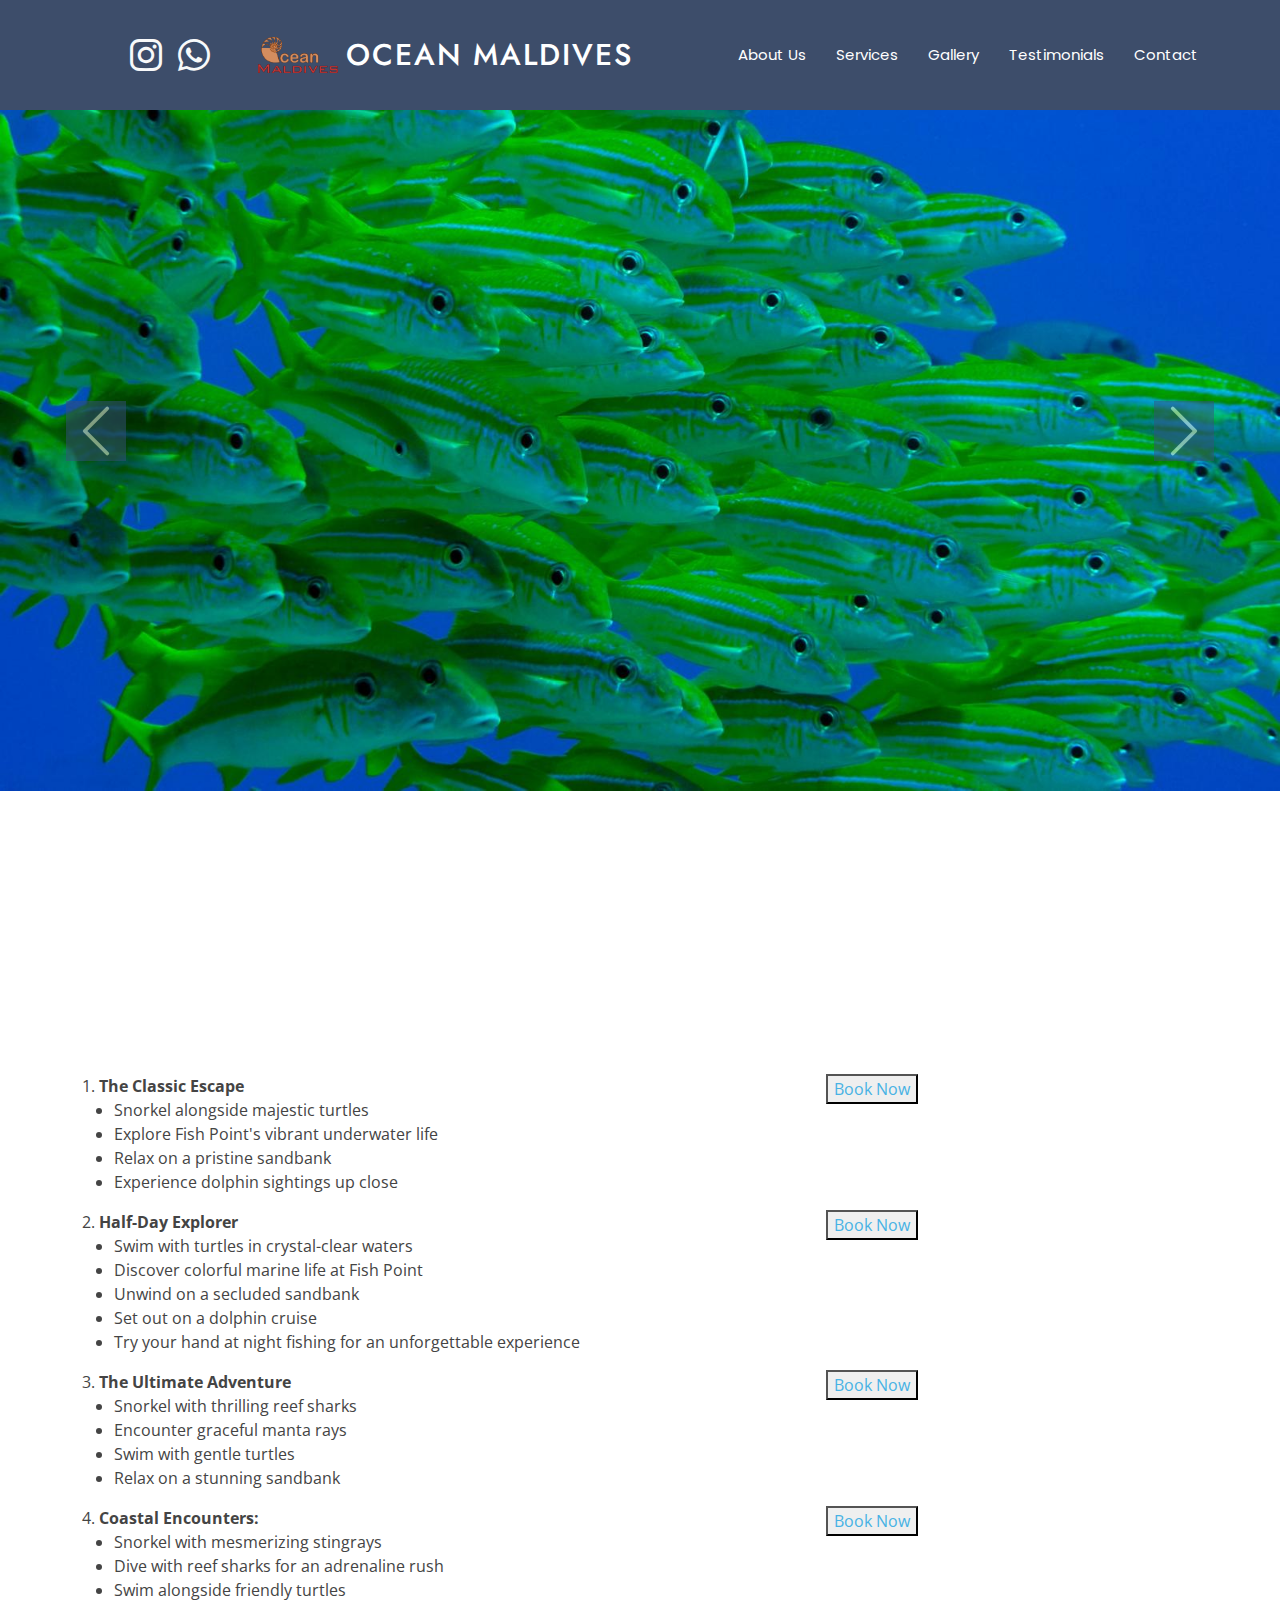
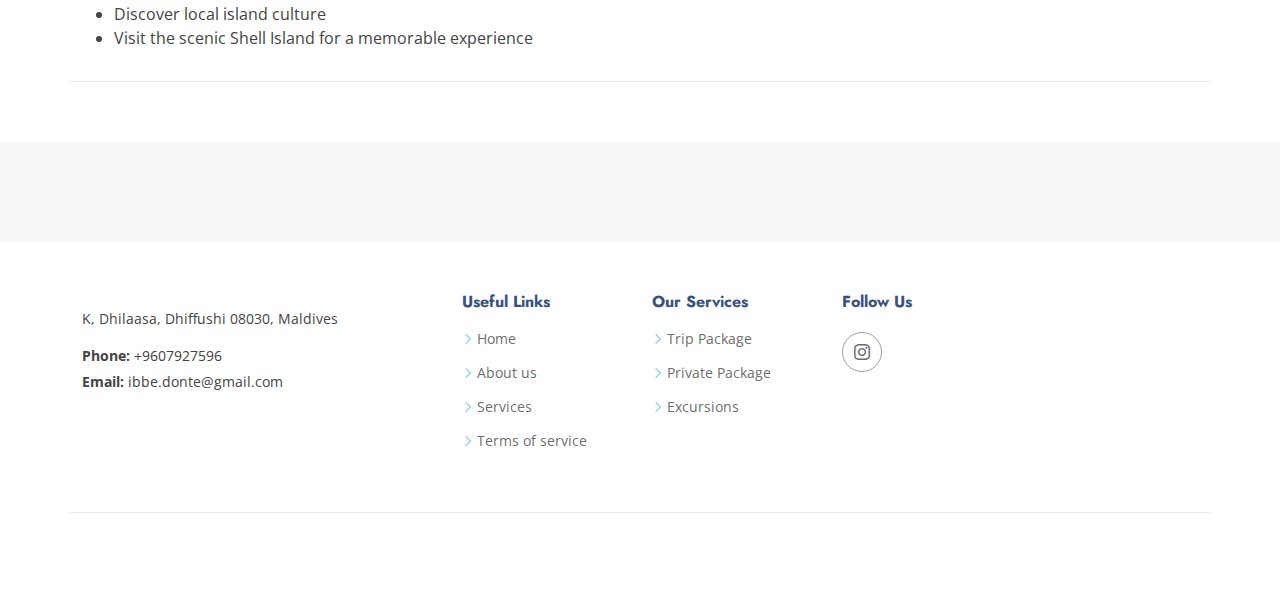
<file: excursion.html>
<!DOCTYPE html>
<html lang="en">

<head>
  <meta charset="utf-8">
  <meta content="width=device-width, initial-scale=1.0" name="viewport">
  <title>Ocean Maldives</title>
  <meta name="description" content="">
  <meta name="keywords" content="">

  <!-- Favicons -->
  <link href="assets/img/logo.png" rel="icon">
  <link href="assets/img/logo.pmg" rel="">

  <!-- Fonts -->
  <link href="https://fonts.googleapis.com" rel="preconnect">
  <link href="https://fonts.gstatic.com" rel="preconnect" crossorigin>
  <link href="https://fonts.googleapis.com/css2?family=Open+Sans:ital,wght@0,300;0,400;0,500;0,600;0,700;0,800;1,300;1,400;1,500;1,600;1,700;1,800&family=Poppins:ital,wght@0,100;0,200;0,300;0,400;0,500;0,600;0,700;0,800;0,900;1,100;1,200;1,300;1,400;1,500;1,600;1,700;1,800;1,900&family=Jost:ital,wght@0,100;0,200;0,300;0,400;0,500;0,600;0,700;0,800;0,900;1,100;1,200;1,300;1,400;1,500;1,600;1,700;1,800;1,900&display=swap" rel="stylesheet">

  <!-- Vendor CSS Files -->
  <link href="assets/vendor/bootstrap/css/bootstrap.min.css" rel="stylesheet">
  <link href="assets/vendor/bootstrap-icons/bootstrap-icons.css" rel="stylesheet">
  <link href="assets/vendor/aos/aos.css" rel="stylesheet">
  <link href="assets/vendor/glightbox/css/glightbox.min.css" rel="stylesheet">
  <link href="assets/vendor/swiper/swiper-bundle.min.css" rel="stylesheet">

  <!-- Main CSS File -->
  <link href="assets/css/main.css" rel="stylesheet">

</head>

<body class="service-details-page">

  <header id="header" class="header d-flex align-items-center fixed-top">
    <div class="container-fluid container-xl position-relative d-flex align-items-center" style="height: 80px;">
      <div class="m-5 fs-2 d-flex spaceBetween">
        <div class=""><a href="https://www.instagram.com/ibbedonte/" target="_blank"><i class="bi bi-instagram text-light me-3"></i></a></div>
        <div class=""><a href="https://wa.me/+960941-3991" target="_blank"><i class="bi bi-whatsapp text-light"></i></a></div>
      </div>
      
      <a href="index.html" class="logo d-flex align-items-center me-auto">
        <img src="assets/img/logo.png" alt="">
        <h1 class="sitename">Ocean Maldives</h1>
      </a>
      
      <nav id="navmenu" class="navmenu">
        <ul>
          <li><a href="/index.html#about">About Us</a></li>
          <li><a href="/index.html#services">Services</a></li>
          <li><a href="/index.html#portfolio">Gallery</a></li>
          <li><a href="/index.html#testimonials">Testimonials</a></li>
          <li><a href="/index.html#contact">Contact</a></li>
        </ul>
        <i class="mobile-nav-toggle d-xl-none bi bi-list"></i>
      </nav>
    </div>
  </header>

  <main class="main">

    <!-- Page Title -->
    <div class="page-title" data-aos="fade">
      <div class="container">
        <nav class="breadcrumbs">
          <ol>
            <li><a href="index.html">Home</a></li>
            <li class="current">Service Details</li>
          </ol>
        </nav>
      </div>
    </div><!-- End Page Title -->

    <!-- Service Details Section -->
      <div class="carousel-header">
        <div id="carouselId" class="carousel slide" data-bs-ride="carousel">
            <div class="carousel-inner" role="listbox">
                <div class="carousel-item active">
                    <img src="assets/img/ocean-maldives-9.jpeg" class="img-fluid" alt="Image">
                </div>
                <div class="carousel-item">
                    <img src="assets/img/ocean-maldives-8.jpeg" class="img-fluid" alt="Image">
                </div>
            </div>
            <button class="carousel-control-prev" type="button" data-bs-target="#carouselId" data-bs-slide="prev" >
                <span class="carousel-control-prev-icon bg-secondary wow fadeInLeft" data-wow-delay="0.2s" aria-hidden="false" style="background-color: #37517e !important; padding: 30px;"></span>
                <span class="visually-hidden-focusable">Previous</span>
            </button>
            <button class="carousel-control-next" type="button" data-bs-target="#carouselId" data-bs-slide="next">
                <span class="carousel-control-next-icon bg-secondary wow fadeInRight" data-wow-delay="0.2s" aria-hidden="false" style="background-color: #37517e !important; padding: 30px;"></span>
                <span class="visually-hidden-focusable">Next</span>
            </button>
        </div>
    </div>



  <section id="schedule" class="schedule section">

    <!-- Section Title -->
    <div class="container section-title" data-aos="fade-up">
      <h2>Excursion Package<br></h2>
    </div><!-- End Section Title -->

    <div class="container">

      <ul class="nav nav-tabs" role="tablist" data-aos="fade-up" data-aos-delay="100">
        
        <!-- <li class="nav-item">
          <a class="nav-link active" href="#day-2" role="tab" data-bs-toggle="tab">Description</a>
        </li> -->
      </ul>

      <div class="tab-content row justify-content-center">

        <!-- Schdule Day 2 -->
        <div role="tabpanel" class="col-lg-12 " id="day-2" style="margin-top: 40px;">
          <div class="row schedule-item"> 
              <!-- <h4>Description</h4> -->
              <div class="col-md-12">
                <div class="d-flex">
                  <div class="col-md-8 col-lg-8 col-sm-4">
                    
                      1. <b>The Classic Escape</b>
                    <ul>
                      <li>Snorkel alongside majestic turtles</li>

                      <li>Explore Fish Point's vibrant underwater life</li>

                      <li>Relax on a pristine sandbank</li>

                      <li>Experience dolphin sightings up close</li>
                    </ul>
                  </div>
                  <div class="col-md-4 col-lg-4 col-sm-4">
                    <button><a href="https://wa.me/+960941-3991" target="_blank">Book Now</a></button>
                  </div>
                </div>
                
                <div class="d-flex">
                  <div class="col-md-8 col-sm-8 col-lg-8">
              
                      2. <b>Half-Day Explorer</b>
                    <ul>
                      <li>Swim with turtles in crystal-clear waters</li>
                      <li>Discover colorful marine life at Fish Point</li>
                      <li>Unwind on a secluded sandbank</li>
                      <li>Set out on a dolphin cruise</li>
                      <li>Try your hand at night fishing for an unforgettable experience</li>
                    </ul>
                  </div>
                  <div class="col-md-4 col-sm-4 col-lg-4">
                    <button><a href="https://wa.me/+960941-3991" target="_blank">Book Now</a></button>
                  </div>
                </div>

                <div class="d-flex">
                  <div class="col-md-8">
                      3. <b>The Ultimate Adventure</b>
                      <ul>
                        <li>Snorkel with thrilling reef sharks</li>
                        <li>Encounter graceful manta rays</li>
                        <li>Swim with gentle turtles</li>
                        <li>Relax on a stunning sandbank</li>
                      </ul>
                  </div>
                  <div class="col-md-4">
                    <button><a href="https://wa.me/+960941-3991" target="_blank">Book Now</a></button>
                  </div>
                </div>

                <div class="d-flex">
                  <div class="col-md-8">
                    4. <b>Coastal Encounters:</b> 
                    <ul>
                      <li>Snorkel with mesmerizing stingrays</li>
                      <li>Dive with reef sharks for an adrenaline rush</li>
                      <li>Swim alongside friendly turtles</li>
                      <li>Discover local island culture</li>
                      <li>Visit the scenic Shell Island for a memorable experience</li>
                    </ul>
                  </div>
                  <div class="col-md-4">
                    <button><a href="https://wa.me/+960941-3991" target="_blank">Book Now</a></button>
                  </div>
                </div>

              </div>
          </div>
        </div>

       



      </div>

    </div>
   

    </div>
  </section>
  </main>

  <footer id="footer" class="footer">

    <div class="footer-newsletter">
      <div class="container">
        <div class="row justify-content-center text-center">
          
        </div>
      </div>
    </div>

    <div class="container footer-top">
      <div class="row gy-4">
        <div class="col-lg-4 col-md-6 footer-about">
          <a href="index.html" class="d-flex align-items-center">
            <span class="sitename"></span>
          </a>
          <div class="footer-contact pt-3">
            <p>K, Dhilaasa, Dhiffushi 08030, Maldives</p>
            <p class="mt-3"><strong>Phone:</strong> <span>+9607927596</span></p>
            <p><strong>Email:</strong> <span>ibbe.donte@gmail.com</span></p>
          </div>
        </div>

        <div class="col-lg-2 col-md-3 footer-links">
          <h4>Useful Links</h4>
          <ul>
            <li><i class="bi bi-chevron-right"></i> <a href="/index.html">Home</a></li>
            <li><i class="bi bi-chevron-right"></i> <a href="#about">About us</a></li>
            <li><i class="bi bi-chevron-right"></i> <a href="#services">Services</a></li>
            <li><i class="bi bi-chevron-right"></i> <a href="/terms-condition.html">Terms of service</a></li>
          </ul>
        </div>

        <div class="col-lg-2 col-md-3 footer-links">
          <h4>Our Services</h4>
          <ul>
            <li><i class="bi bi-chevron-right"></i> <a target="_blank" href="/individual-trip.html">Trip Package</a></li>
            <li><i class="bi bi-chevron-right"></i> <a target="_blank" href="https://wa.me/+960941-3991">Private Package</a></li>
            <li><i class="bi bi-chevron-right"></i> <a target="_blank" href="/excursion.html">Excursions</a></li>
          </ul>
        </div>

        <div class="col-lg-4 col-md-12">
          <h4>Follow Us</h4>
          <div class="social-links d-flex">
            <a href="https://www.instagram.com/ibbedonte/" target="_blank"><i class="bi bi-instagram"></i></a>
          </div>
        </div>

      </div>
    </div>

    <div class="container copyright text-center mt-4">
    </div>

  </footer>

  <!-- Scroll Top -->
  <a href="#" id="scroll-top" class="scroll-top d-flex align-items-center justify-content-center"><i class="bi bi-arrow-up-short"></i></a>

  <!-- Preloader -->
  <div id="preloader"></div>

  <!-- Vendor JS Files -->
  <script src="assets/vendor/bootstrap/js/bootstrap.bundle.min.js"></script>
  <script src="assets/vendor/php-email-form/validate.js"></script>
  <script src="assets/vendor/aos/aos.js"></script>
  <script src="assets/vendor/glightbox/js/glightbox.min.js"></script>
  <script src="assets/vendor/swiper/swiper-bundle.min.js"></script>
  <script src="assets/vendor/waypoints/noframework.waypoints.js"></script>
  <script src="assets/vendor/imagesloaded/imagesloaded.pkgd.min.js"></script>
  <script src="assets/vendor/isotope-layout/isotope.pkgd.min.js"></script>

  <!-- Main JS File -->
  <script src="assets/js/main.js"></script>

</body>

</html>
</file>
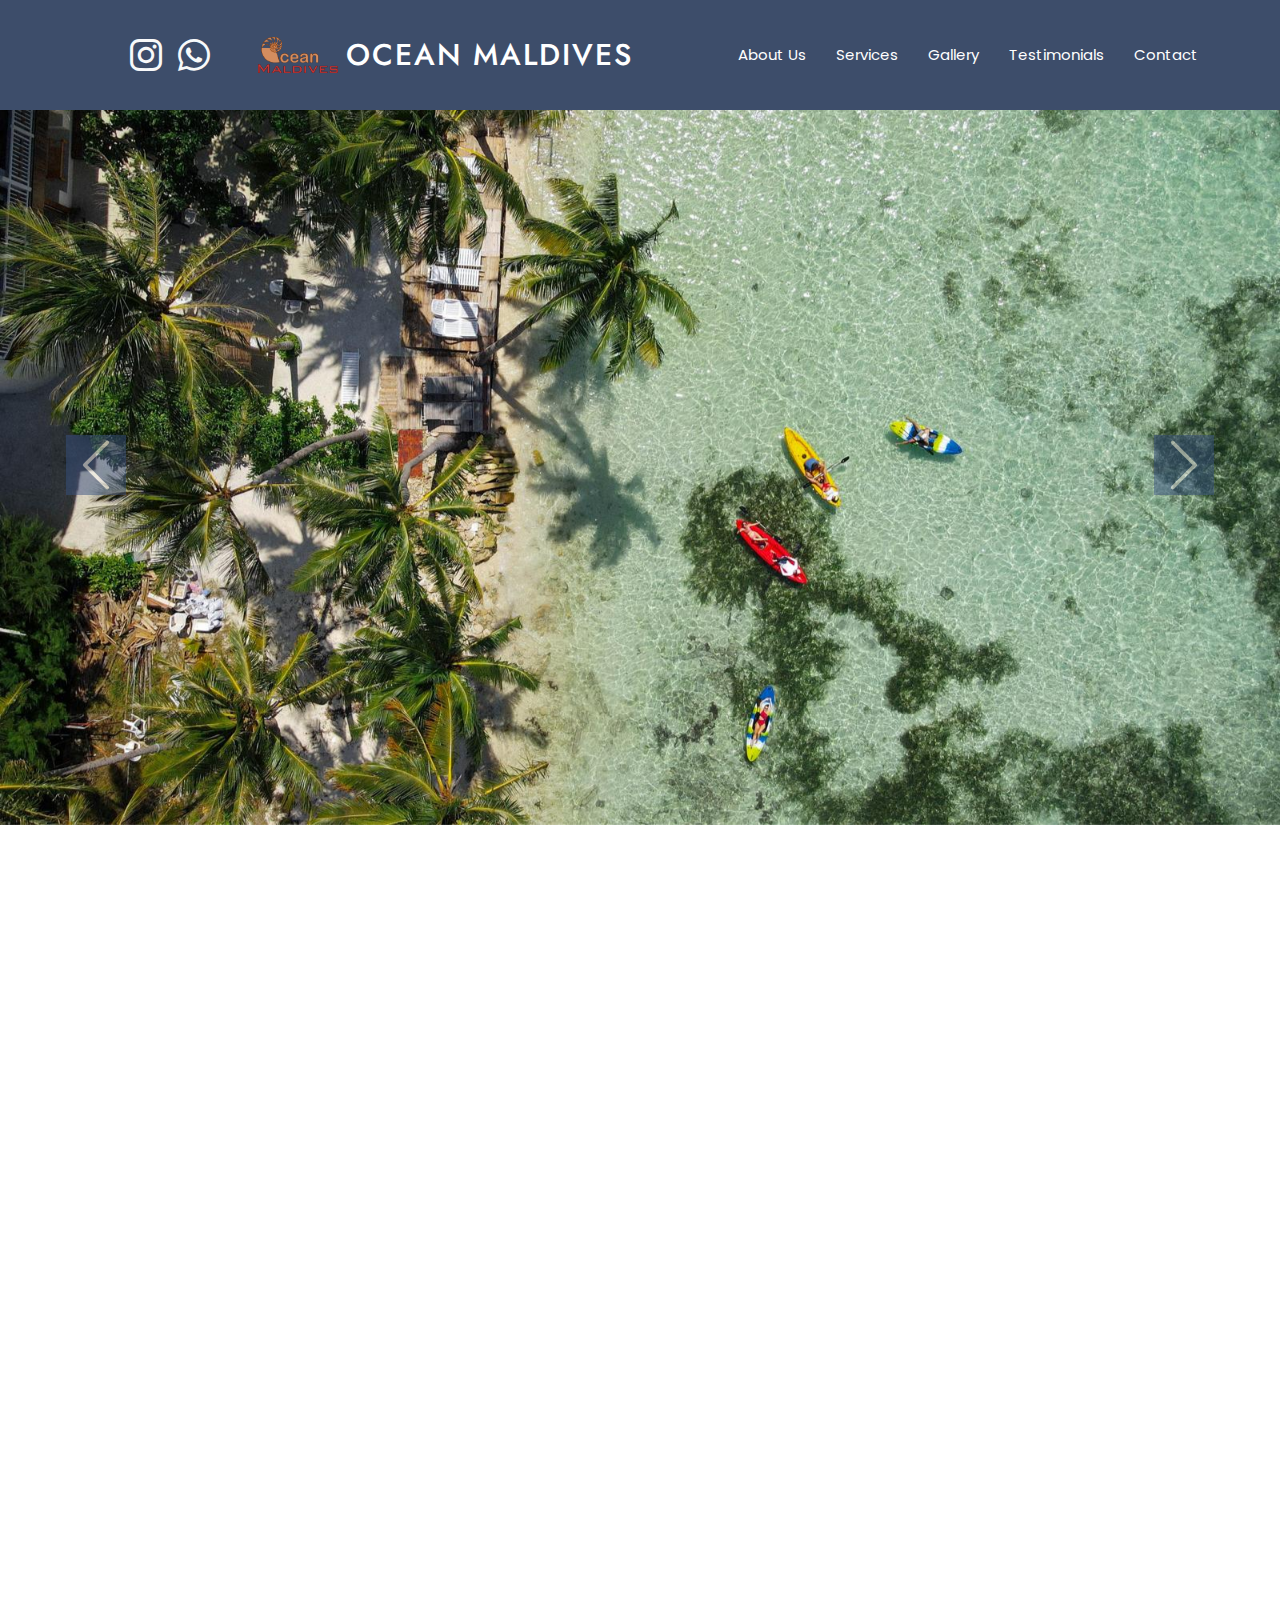
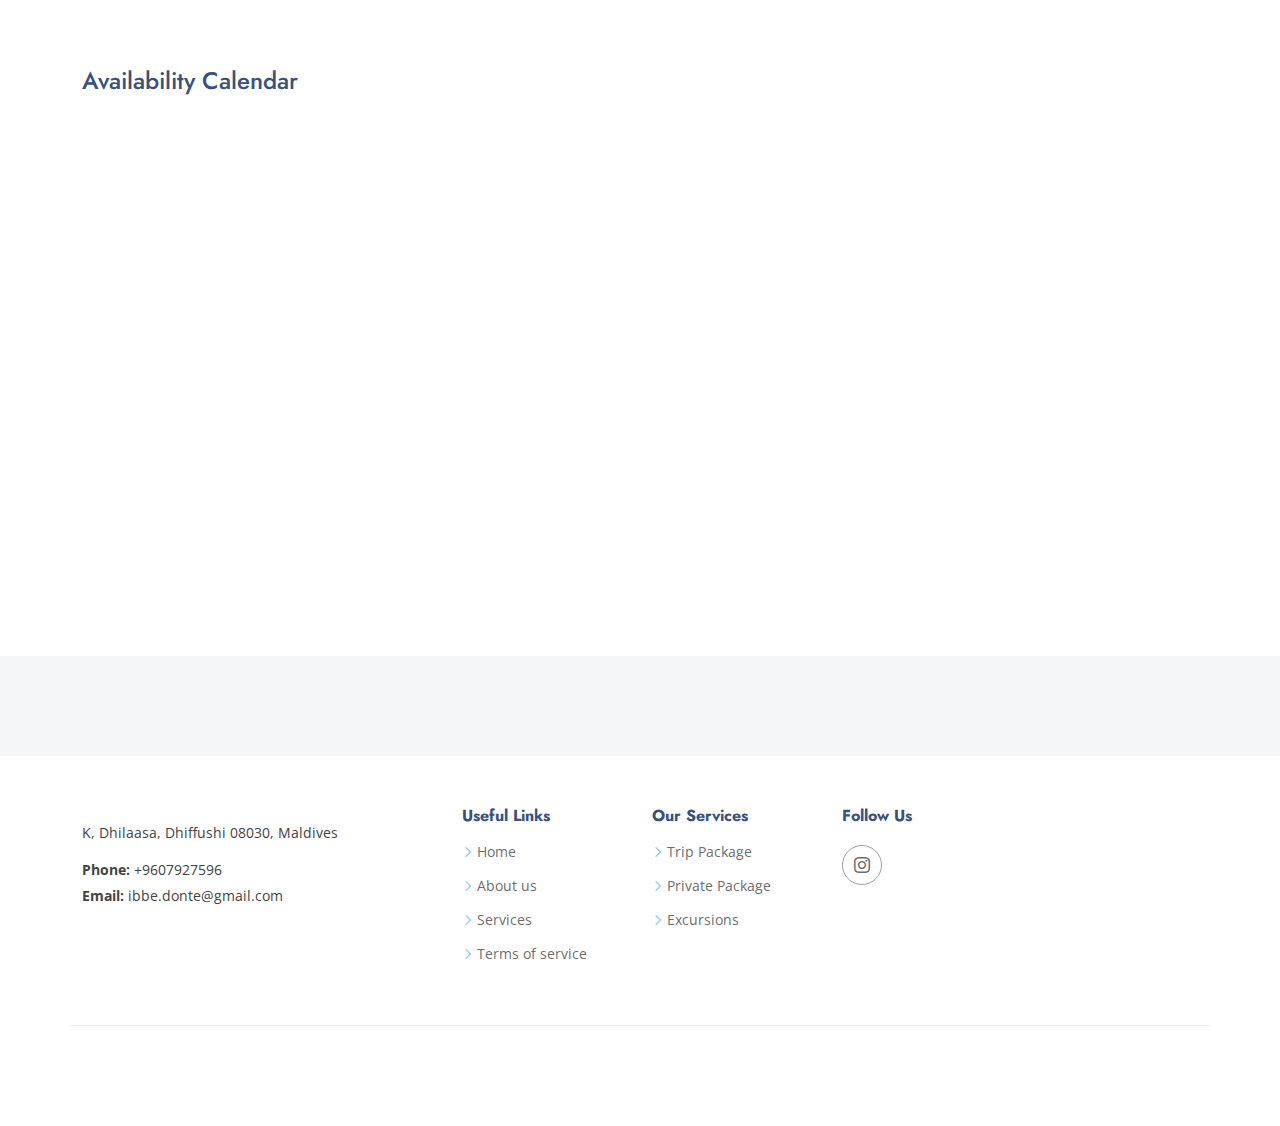
<file: individual-trip.html>
<!DOCTYPE html>
<html lang="en">

<head>
  <meta charset="utf-8">
  <meta content="width=device-width, initial-scale=1.0" name="viewport">
  <title>Ocean Maldives</title>
  <meta name="description" content="">
  <meta name="keywords" content="">

  <!-- Favicons -->
  <link href="assets/img/logo.png" rel="icon">
  <link href="assets/img/logo.pmg" rel="">

  <!-- Fonts -->
  <link href="https://fonts.googleapis.com" rel="preconnect">
  <link href="https://fonts.gstatic.com" rel="preconnect" crossorigin>
  <link href="https://fonts.googleapis.com/css2?family=Open+Sans:ital,wght@0,300;0,400;0,500;0,600;0,700;0,800;1,300;1,400;1,500;1,600;1,700;1,800&family=Poppins:ital,wght@0,100;0,200;0,300;0,400;0,500;0,600;0,700;0,800;0,900;1,100;1,200;1,300;1,400;1,500;1,600;1,700;1,800;1,900&family=Jost:ital,wght@0,100;0,200;0,300;0,400;0,500;0,600;0,700;0,800;0,900;1,100;1,200;1,300;1,400;1,500;1,600;1,700;1,800;1,900&display=swap" rel="stylesheet">

  <!-- Vendor CSS Files -->
  <link href="assets/vendor/bootstrap/css/bootstrap.min.css" rel="stylesheet">
  <link href="assets/vendor/bootstrap-icons/bootstrap-icons.css" rel="stylesheet">
  <link href="assets/vendor/aos/aos.css" rel="stylesheet">
  <link href="assets/vendor/glightbox/css/glightbox.min.css" rel="stylesheet">
  <link href="assets/vendor/swiper/swiper-bundle.min.css" rel="stylesheet">

  <!-- Main CSS File -->
  <link href="assets/css/main.css" rel="stylesheet">

</head>

<body class="service-details-page">

  <header id="header" class="header d-flex align-items-center fixed-top">
    <div class="container-fluid container-xl position-relative d-flex align-items-center" style="height: 80px;">
      <div class="m-5 fs-2 d-flex spaceBetween">
        <div class=""><a href="https://www.instagram.com/ibbedonte/" target="_blank"><i class="bi bi-instagram text-light me-3"></i></a></div>
        <div class=""><a href="https://wa.me/+960941-3991" target="_blank"><i class="bi bi-whatsapp text-light"></i></a></div>
      </div>
      
      <a href="index.html" class="logo d-flex align-items-center me-auto">
        <img src="assets/img/logo.png" alt="">
        <h1 class="sitename">Ocean Maldives</h1>
      </a>
      
      <nav id="navmenu" class="navmenu">
        <ul>
          <li><a href="/index.html#about">About Us</a></li>
          <li><a href="/index.html#services">Services</a></li>
          <li><a href="/index.html#portfolio">Gallery</a></li>
          <li><a href="/index.html#testimonials">Testimonials</a></li>
          <li><a href="/index.html#contact">Contact</a></li>
        </ul>
        <i class="mobile-nav-toggle d-xl-none bi bi-list"></i>
      </nav>
    </div>
  </header>

  <main class="main">

    <!-- Page Title -->
    <div class="page-title" data-aos="fade">
      <div class="container">
        <nav class="breadcrumbs">
          <ol>
            <li><a href="index.html">Home</a></li>
            <li class="current">Service Details</li>
          </ol>
        </nav>
        <h1>Service Details</h1>
      </div>
    </div><!-- End Page Title -->

    <!-- Service Details Section -->
      <div class="carousel-header">
        <div id="carouselId" class="carousel slide" data-bs-ride="carousel">
            <div class="carousel-inner" role="listbox">
                <div class="carousel-item active">
                    <img src="assets/img/ocean-maldives-5.jpeg" class="img-fluid" alt="Image">
                </div>
                <div class="carousel-item">
                    <img src="assets/img/ocean-maldives-7.jpeg" class="img-fluid" alt="Image">
                </div>
            </div>
            <button class="carousel-control-prev" type="button" data-bs-target="#carouselId" data-bs-slide="prev" >
                <span class="carousel-control-prev-icon bg-secondary wow fadeInLeft" data-wow-delay="0.2s" aria-hidden="false" style="background-color: #37517e !important; padding: 30px;"></span>
                <span class="visually-hidden-focusable">Previous</span>
            </button>
            <button class="carousel-control-next" type="button" data-bs-target="#carouselId" data-bs-slide="next">
                <span class="carousel-control-next-icon bg-secondary wow fadeInRight" data-wow-delay="0.2s" aria-hidden="false" style="background-color: #37517e !important; padding: 30px;"></span>
                <span class="visually-hidden-focusable">Next</span>
            </button>
        </div>
    </div>

<!-- <div class="container pricing-container">
    <div class="row gy-4 pricing-item" data-aos="fade-up" data-aos-delay="100">
      <div class="col-lg-3 d-flex align-items-center justify-content-center">
        <h3 style="color: #fff">Trip Package</h3>
      </div>
      <div class="col-lg-3 d-flex align-items-center justify-content-center">
        <h4 style="color: #fff"></span></h4>
      </div>
      <div class="col-lg-3 d-flex align-items-center justify-content-center" style="color: #fff">
        <ul>
          <li><i class="bi bi-check"></i> <span>Quam adipiscing vitae proin</span></li>
          <li><i class="bi bi-check"></i> <span>Nulla at volutpat diam uteera</span></li>
          <li class="na"><i class="bi bi-x"></i> <span>Pharetra massa massa ultricies</span></li>
        </ul>
      </div>
      <div class="col-lg-3 d-flex align-items-center justify-content-center">
        <div class="text-center"><button class="button-buy" type="submit">Buy Now</button></div>
      </div>
    </div>
  </div> -->


  <section id="schedule" class="schedule section">

    <!-- Section Title -->
    <div class="container section-title" data-aos="fade-up">
      <h2>Trip Package<br></h2>
      <!-- <p>Necessitatibus eius consequatur ex aliquid fuga eum quidem sint consectetur velit</p> -->
    </div><!-- End Section Title -->

    <div class="container">

      <ul class="nav nav-tabs" role="tablist" data-aos="fade-up" data-aos-delay="100">
        <li class="nav-item">
          <a class="nav-link active" href="#information" role="tab" data-bs-toggle="tab">Information</a>
        </li>
        <li class="nav-item">
          <a class="nav-link" href="#day-2" role="tab" data-bs-toggle="tab">Description</a>
        </li>
        <li class="nav-item">
          <a class="nav-link" href="#day-3" role="tab" data-bs-toggle="tab">Itinerary</a>
        </li>
        <li class="nav-item">
          <a class="nav-link" href="#day-4" role="tab" data-bs-toggle="tab">Inclusion</a>
        </li>
      </ul>

      <div class="tab-content row justify-content-center" data-aos="fade-up" data-aos-delay="200">

        <!-- Schdule Day 1 -->
        <div role="tabpanel" class="col-lg-12 tab-pane fade show active" id="information" style="margin-top: 40px;">

          <div class="row schedule-item">
            <div class="col-md-2"><b>Duration</b></div>
            <div class="col-md-10">
              <p>Explore the Beauty of Dhiffushi Island: 7 Nights & 8 Days</p>
            </div>
          </div>

          <div class="row schedule-item">
            <div class="col-md-2"><b>Total Price</b></div>
            <div class="col-md-10">
              <p>1100 USD</p>
            </div>
          </div>

          <div class="row schedule-item">
            <div class="col-md-2"><b>Location</b></div>
            <div class="col-md-10">
              <p>Dhiffushi Island</p>
            </div>
          </div>

          <div class="row schedule-item">
            <div class="col-md-2"><b>Accommodations</b></div>
            <div class="col-md-10">
              <p>Ameera Guest House, Blue Dhiffushi, Maldivine Stay</p>
            </div>
          </div>
          <br/>
          <div class="row">
            <p>Dive into the heart of the Maldives with Ocean Maldives, where we’re dedicated to
              providing you with an unforgettable journey. Under the guidance of our founder, Ibrahim
              Shareef—a passionate adventurer deeply connected to his Maldivian roots—you’ll experience
              the vibrant local culture, rich marine life, and thrilling adventures that make the Maldives
              more than just a honeymoon destination. Ibrahim’s hospitality expertise ensures that your
              trip is not just a vacation, but a life-long memory crafted around your interests.</p>
              <br/>
            <p>Join us as we take you on a journey that showcases the authentic Maldivian way of life,
              offering experiences you won’t find anywhere else. From exhilarating water sports to serene
              beach picnics, our curated itinerary is designed to immerse you in the local landscape and
              adventures.</p>
          </div>
        </div>

        <!-- Schdule Day 2 -->
        <div role="tabpanel" class="col-lg-12  tab-pane fade" id="day-2" style="margin-top: 40px;">
          <div class="row schedule-item"> 
              <h4>Description</h4>
              <div class="col-md-12">
                <p>At Ocean Maldives, we are excited to invite you to experience a paradise that offers
                  weary travelers a chance to find inner bliss and tranquility. Our mission is to help you
                  discover the hidden wonders of the Maldives, where the vibrant marine life and rich culture
                  await beyond the usual tourist trails. Led by our founder, Ibrahim Shareef, our dedicated team
                  of passionate local hospitality professionals is committed to crafting unforgettable
                  adventures that allow you to immerse yourself in the authentic Maldivian way of life.</p>
                  <br/>
                <p>Explore the enchanting waters of the Maldives with us, where you'll encounter pristine reefs
                  bursting with colorful fish and majestic pelagic species such as whale sharks, manta rays,
                  and turtles. With Ocean Maldives, you're not just a tourist; you're a part of a unique journey
                  that unveils the true essence of this beautiful archipelago, from serene beaches to
                  exhilarating underwater experiences. Our goal is to ensure every traveler leaves with
                  cherished memories of adventure and discovery, all at affordable prices.</p>
              </div>
          </div>
        </div>

        <!-- Schdule Day 3 -->
        <div role="tabpanel" class="col-lg-12  tab-pane fade" id="day-3" style="margin-top: 40px;">

          <h2>Itinerary for Your Maldivian Adventure with Ocean Maldives</h2>
          
          <div class="row schedule-item">
            
            <div class="col-md-12">
              
              <h4>Day 1: Arrival in Maldives – A Warm Welcome</h4>
              <ul>
                <li>You will be greeted with a warm smile at Velana International Airport by our dedicated team, ready to make your journey memorable.</li>
                <li>After a short introduction, we’ll whisk you away on a scenic speedboat ride to beautiful Dhiffushi Island.</li>
                <li>Upon arrival, our friendly staff will assist you with your luggage and guide you to your hotel.</li>
                <li>Take some time to freshen up and unwind in your accommodation.</li>
                <li>Get ready for your first adventure by exploring the stunning Sunat Beach, where you can relax on the soft sands and soak in the sun.</li>
                <li>Conclude your day with a delightful dinner at the hotel, savoring local flavors, before enjoying a restful night.</li>

              </ul>
            </div>
          </div>

          <div class="row schedule-item">
            <div class="col-md-12">
              
              <h4>Day 2: Dolphin Cruising – A Dance with Nature</h4>
              <ul>
                <li>Start your day with a delicious breakfast at the hotel, fueling your excitement for the adventures ahead.</li>
                <li>Gather your snorkeling equipment, and after breakfast, enjoy comprehensive snorkeling training to prepare for an unforgettable underwater experience.</li>
                <li>Relish a tasty lunch at the hotel before spending some leisure time at the beach, enjoying the sun and sea.</li>
                <li>At 4 PM, embark on an exhilarating dolphin cruise, where you can witness these playful creatures in their natural habitat, leaping and dancing in the waves.</li>
                <li>After a thrilling day, return for dinner at the hotel and unwind for the night.</li>
              </ul>
            </div>
          </div>

          

          <div class="row schedule-item">
            <div class="col-md-12">
              <h4>Day 3: Explore Dhiffushi Like a Local – Immerse in Culture</h4>
              <ul>
                <li>Enjoy breakfast at the hotel before setting out on a local adventure.</li>
                <li>Join us for an exciting trip to explore the vibrant coral reefs, where you’ll snorkel alongside turtles and countless colorful fish.</li>
                <li>Savor lunch at the hotel, then spend the afternoon at the beach, soaking in the stunning views.</li>
                <li>At 4 PM, rent a motorbike and explore the island like a local, discovering hidden spots and interacting with friendly residents.</li>
                <li>After a fulfilling day, enjoy dinner at the hotel and relax.</li>
              </ul>
            </div>
          </div>

          <div class="row schedule-item">
            <div class="col-md-12">
              <h4>Day 4: Picnic Day Extravaganza – Fun in the Sun</h4>
              <ul>
                <li>After breakfast, we’ll take you to a picturesque picnic island, where paradise awaits!</li>
                <li>Spend your day exploring the beauty of the island and engaging in thrilling water sports like jet skiing, fun tubing, and banana boat rides.</li>
                <li>Enjoy a delightful lunch on the picnic island, surrounded by breathtaking scenery.</li>
                <li>Return to Dhiffushi after 5 PM, where you can share stories about your adventurous day.</li>
                <li>Enjoy a cozy dinner at the hotel, wrapping up a perfect day in paradise.</li>
              </ul>
            </div>
          </div>

          <div class="row schedule-item">
            <div class="col-md-12">
              <h4>Day 5: Swim with Sharks and Cooking Class – Taste of the Maldives</h4>
              <ul>
                <li>After breakfast, get ready for an unforgettable experience swimming with sharks in the open waters—a true adventure for thrill-seekers!</li>
                <li>Return to the hotel for a delicious lunch, where you can discuss your exciting morning.</li>
                <li>Take some time to relax before diving into a local cooking class, where you’ll learn to prepare traditional Maldivian dishes with fresh ingredients.</li>
                <li>Savor the fruits of your labor as you enjoy a delightful dinner featuring the local cuisine.</li>
              </ul>
            </div>
          </div>

          <div class="row schedule-item">
            <div class="col-md-12">
              <h4>Day 6: Sandbank Adventure and Stingray Encounter – Nature’s Wonders</h4>
              <ul>
                <li>Begin your day with breakfast at the hotel, energizing you for more adventures.</li>
                <li>Head out for an exciting swimming experience with gentle stingrays, a highlight for any nature lover.</li>
                <li>Enjoy a local lunch in a serene setting, immersing yourself in the flavors of the Maldives.</li>
                <li>After returning to the hotel, unwind with some leisure time at the beach, capturing stunning photos against the backdrop of azure waters.</li>
                <li>Conclude your day with dinner at the hotel.</li>
              </ul>
            </div>
          </div>

          <div class="row schedule-item">
            <div class="col-md-12">
              <h4>Day 7: Kayaking and Farewell Dinner – Cherishing Memories</h4>
              <ul>
                <li>Start your final adventure with breakfast at the hotel.</li>
                <li>Enjoy a kayaking excursion around the island, taking in the breathtaking views and tranquil waters an excellent opportunity for stunning photos!</li>
                <li>After a fulfilling morning, return for lunch at the hotel.</li>
                <li>In the afternoon, embark on a fishing trip, experiencing the thrill of reeling in a catch.</li>
                <li>After a day filled with fun and excitement, freshen up and prepare for a heartfelt farewell dinner, where you can share your experiences and reminisce about your unforgettable journey in the Maldives.  </li>
              </ul>
            </div>
          </div>

          <div class="row schedule-item">
            <div class="col-md-12">
              <h4>Day 8: Departure – Until We Meet Again</h4>
              <ul>
                <li>Enjoy a final breakfast at the hotel, savoring the last moments of your Maldivian adventure.</li>
                <li>Spend a little time soaking up the sun.</li>
                <li>We’ll ensure a smooth transfer back to Velana International Airport for your departure, marking the end of a remarkable journey filled with memories to cherish for a lifetime.</li>
              </ul>
            </div>
          </div>

        </div><!-- End Schdule Day 3 -->

         <!-- Schdule Day 4 -->
         <div role="tabpanel" class="col-lg-12  tab-pane fade" id="day-4" style="margin-top: 40px;">
          <div class="col-md-12">
            <ul>
              <li>Accommodation / double room</li>
              <li>Breakfast</li>
              <li>Lunch</li>
              <li>Dinner</li>
              <li>Round trip transfer from airport</li>
              <li>All the snorkeling equipment</li>
              <li>Videos and pictures from activities</li>
              <li>Snorkeling training</li>
              <li>Dolphin cruising</li>
              <li>Turtle snorkeling</li>
              <li>Shark snorkeling</li>
              <li>Picnic island</li>
              <li>Jetskii ride</li>
              <li>Funtube ride</li>
              <li>Banana ride</li>
              <li>Cooking class</li>
              <li>Sandbank relaxing</li>
              <li>Stringray snorkeling</li>
              <li>Kayaking</li>
              <li>Fishing</li>
              <li>Farewell dinner</li>
              <li>Professional and helpful Guide through out your activity</li>
              <li>All the tax and charges</li>
            </ul>
          </div>
          <div class="col-md-12">
            <h4>Excluding</h4>
            <ul>
              <li>Flight tickets</li>
              <li>Travel insurance</li>
            </ul>
          </div>
          <div class="col-md-12">
            <h4>Add on with charges</h4>
            <ul>
              <li>Single room</li>
              <li>Professional photography and videography</li>
            </ul>
          </div>
         </div>


      </div>

    </div>
    <br/>
    <br/>
    <div class="container">
      <h4>Availability Calendar</h4>
      <ul class="nav nav-tabs" role="tablist" data-aos="fade-up" data-aos-delay="100">
        <li class="nav-item">
          <a class="nav-link active" href="#cal-1" role="tab" data-bs-toggle="tab">January 2025</a>
        </li>
        <li class="nav-item">
          <a class="nav-link" href="#cal-2" role="tab" data-bs-toggle="tab">February 2025</a>
        </li>
        <li class="nav-item">
          <a class="nav-link" href="#cal-3" role="tab" data-bs-toggle="tab">March 2025</a>
        </li>
        <li class="nav-item">
          <a class="nav-link" href="#cal-4" role="tab" data-bs-toggle="tab">April 2026</a>
        </li>
      </ul>

      <div class="tab-content row justify-content-center" data-aos="fade-up" data-aos-delay="200">
        <!-- Schdule Day 1 -->
        <div role="tabpanel" class="col-lg-12 tab-pane fade show active" id="cal-1" style="margin-top: 40px;">

          <div class="row schedule-item">
            <div class="col-md-4">
              <b>Group 1</b>
              <p>Jan 1 to 8</p>
            </div>
            <div class="col-md-4">
              <!-- <p>Sold out</p> -->
            </div>
            <div class="col-md-4">
              <button><a href="https://wa.me/+960941-3991" target="_blank">Book Now</a></button>
            </div>
          </div>

          <div class="row schedule-item">
            <div class="col-md-4">
              <b>Group 2</b>
              <p>Jan 10 to 17</p>
            </div>
            <div class="col-md-4">
              <!-- <p>Sold out</p> -->
            </div>
            <div class="col-md-4">
              <button><a href="https://wa.me/+960941-3991" target="_blank">Book Now</a></button>
            </div>
          </div>

          <div class="row schedule-item">
            <div class="col-md-4">
              <b>Group 3</b>
              <p>Jan 19 to 26</p>
            </div>
            <div class="col-md-4">
              <!-- <p>Sold out</p> -->
            </div>
            <div class="col-md-4">
              <button><a href="https://wa.me/+960941-3991" target="_blank">Book Now</a></button>
            </div>
          </div>

          <div class="row schedule-item">
            <div class="col-md-4">
              <b>Group 4</b>
              <p>Jan 28 to Feb 4</p>
            </div>
            <div class="col-md-4">
              <!-- <p>Sold out</p> -->
            </div>
            <div class="col-md-4">
              <button><a href="https://wa.me/+960941-3991" target="_blank">Book Now</a></button>
            </div>
          </div>
        </div>
      </div>

      <div class="tab-content row justify-content-center" data-aos="fade-up" data-aos-delay="200">
        <!-- Schdule Day 2 -->
        <div role="tabpanel" class="col-lg-12 tab-pane fade" id="cal-2" style="margin-top: 40px;">

          <div class="row schedule-item">
            <div class="col-md-4">
              <b>Group 1</b>
              <p>Feb 6 to 13</p>
            </div>
            <div class="col-md-4">
              <!-- <p>Sold out</p> -->
            </div>
            <div class="col-md-4">
              <button><a href="https://wa.me/+960941-3991" target="_blank">Book Now</a></button>
            </div>
          </div>

          <div class="row schedule-item">
            <div class="col-md-4">
              <b>Group 2</b>
              <p>Feb 15 to 22</p>
            </div>
            <div class="col-md-4">
              <!-- <p>Sold out</p> -->
            </div>
            <div class="col-md-4">
              <button><a href="https://wa.me/+960941-3991" target="_blank">Book Now</a></button>
            </div>
          </div>

          <div class="row schedule-item">
            <div class="col-md-4">
              <b>Group 3</b>
              <p>Feb 25 to Mar 4</p>
            </div>
            <div class="col-md-4">
              <!-- <p>Sold out</p> -->
            </div>
            <div class="col-md-4">
              <button><a href="https://wa.me/+960941-3991" target="_blank">Book Now</a></button>
            </div>
          </div>

          <!-- <div class="row schedule-item">
            <div class="col-md-4">
              <b>Group 2</b>
              <p>December 21-January 4</p>
            </div>
            <div class="col-md-4">
              <p>Sold out</p>
            </div>
            <div class="col-md-4">
              <button><a href="https://wa.me/+960941-3991" target="_blank">Book Now</a></button>
            </div>
          </div> -->
        </div>
      </div>

      <div class="tab-content row justify-content-center" data-aos="fade-up" data-aos-delay="200">
        <!-- Schdule Day 2 -->
        <div role="tabpanel" class="col-lg-12 tab-pane" id="cal-3" style="margin-top: 40px;">

          <div class="row schedule-item">
            <div class="col-md-4">
              <b>Group 1</b>
              <p>Mar 6 to 13</p>
            </div>
            <div class="col-md-4">
              <!-- <p>Sold out</p> -->
            </div>
            <div class="col-md-4">
              <button><a href="https://wa.me/+960941-3991" target="_blank">Book Now</a></button>
            </div>
          </div>

          <div class="row schedule-item">
            <div class="col-md-4">
              <b>Group 2</b>
              <p>Mar 15 to 22</p>
            </div>
            <div class="col-md-4">
              <!-- <p>Sold out</p> -->
            </div>
            <div class="col-md-4">
              <button><a href="https://wa.me/+960941-3991" target="_blank">Book Now</a></button>
            </div>
          </div>

          <div class="row schedule-item">
            <div class="col-md-4">
              <b>Group 3</b>
              <p>Mar 24 to 31</p>
            </div>
            <div class="col-md-4">
              <!-- <p>Sold out</p> -->
            </div>
            <div class="col-md-4">
              <button><a href="https://wa.me/+960941-3991" target="_blank">Book Now</a></button>
            </div>
          </div>

          <!-- <div class="row schedule-item">
            <div class="col-md-4">
              <b>Group 2</b>
              <p>January 21- February 4</p>
            </div>
            <div class="col-md-4">
              <p>Sold out</p>
            </div>
            <div class="col-md-4">
              <button><a href="https://wa.me/+960941-3991" target="_blank">Book Now</a></button>
            </div>
          </div> -->
        </div>
      </div>

      <div class="tab-content row justify-content-center" data-aos="fade-up" data-aos-delay="200">
        <!-- Schdule Day 2 -->
        <div role="tabpanel" class="col-lg-12 tab-pane fade" id="cal-4" style="margin-top: 40px;">

          <div class="row schedule-item">
            <div class="col-md-4">
              <b>Group 1</b>
              <p>Apr 1 to 8</p>
            </div>
            <div class="col-md-4">
              <!-- <p>Sold out</p> -->
            </div>
            <div class="col-md-4">
              <button><a href="https://wa.me/+960941-3991" target="_blank">Book Now</a></button>
            </div>
          </div>

          <div class="row schedule-item">
            <div class="col-md-4">
              <b>Group 2</b>
              <p>Apr 10 to 17</p>
            </div>
            <div class="col-md-4">
              <!-- <p>Sold out</p> -->
            </div>
            <div class="col-md-4">
              <button><a href="https://wa.me/+960941-3991" target="_blank">Book Now</a></button>
            </div>
          </div>

          <div class="row schedule-item">
            <div class="col-md-4">
              <b>Group 3</b>
              <p>Apr 19 to 26</p>
            </div>
            <div class="col-md-4">
              <!-- <p>Sold out</p> -->
            </div>
            <div class="col-md-4">
              <button><a href="https://wa.me/+960941-3991" target="_blank">Book Now</a></button>
            </div>
          </div>

          <div class="row schedule-item">
            <div class="col-md-4">
              <b>Group 4</b>
              <p>Apr 28 to May 5</p>
            </div>
            <div class="col-md-4">
              <!-- <p>Sold out</p> -->
            </div>
            <div class="col-md-4">
              <button><a href="https://wa.me/+960941-3991" target="_blank">Book Now</a></button>
            </div>
          </div>
        </div>
      </div>

    </div>
  </section>
  </main>

  <footer id="footer" class="footer">

    <div class="footer-newsletter">
      <div class="container">
        <div class="row justify-content-center text-center">
          
        </div>
      </div>
    </div>

    <div class="container footer-top">
      <div class="row gy-4">
        <div class="col-lg-4 col-md-6 footer-about">
          <a href="index.html" class="d-flex align-items-center">
            <span class="sitename"></span>
          </a>
          <div class="footer-contact pt-3">
            <p>K, Dhilaasa, Dhiffushi 08030, Maldives</p>
            <p class="mt-3"><strong>Phone:</strong> <span>+9607927596</span></p>
            <p><strong>Email:</strong> <span>ibbe.donte@gmail.com</span></p>
          </div>
        </div>

        <div class="col-lg-2 col-md-3 footer-links">
          <h4>Useful Links</h4>
          <ul>
            <li><i class="bi bi-chevron-right"></i> <a href="/index.html">Home</a></li>
            <li><i class="bi bi-chevron-right"></i> <a href="#about">About us</a></li>
            <li><i class="bi bi-chevron-right"></i> <a href="#services">Services</a></li>
            <li><i class="bi bi-chevron-right"></i> <a href="/terms-condition.html">Terms of service</a></li>
          </ul>
        </div>

        <div class="col-lg-2 col-md-3 footer-links">
          <h4>Our Services</h4>
          <ul>
            <li><i class="bi bi-chevron-right"></i> <a target="_blank" href="/individual-trip.html">Trip Package</a></li>
            <li><i class="bi bi-chevron-right"></i> <a target="_blank" href="https://wa.me/+960941-3991">Private Package</a></li>
            <li><i class="bi bi-chevron-right"></i> <a target="_blank" href="/excursion.html">Excursions</a></li>
          </ul>
        </div>

        <div class="col-lg-4 col-md-12">
          <h4>Follow Us</h4>
          <div class="social-links d-flex">
            <a href="https://www.instagram.com/ibbedonte/" target="_blank"><i class="bi bi-instagram"></i></a>
          </div>
        </div>

      </div>
    </div>

    <div class="container copyright text-center mt-4">
    </div>

  </footer>

  <!-- Scroll Top -->
  <a href="#" id="scroll-top" class="scroll-top d-flex align-items-center justify-content-center"><i class="bi bi-arrow-up-short"></i></a>

  <!-- Preloader -->
  <div id="preloader"></div>

  <!-- Vendor JS Files -->
  <script src="assets/vendor/bootstrap/js/bootstrap.bundle.min.js"></script>
  <script src="assets/vendor/php-email-form/validate.js"></script>
  <script src="assets/vendor/aos/aos.js"></script>
  <script src="assets/vendor/glightbox/js/glightbox.min.js"></script>
  <script src="assets/vendor/swiper/swiper-bundle.min.js"></script>
  <script src="assets/vendor/waypoints/noframework.waypoints.js"></script>
  <script src="assets/vendor/imagesloaded/imagesloaded.pkgd.min.js"></script>
  <script src="assets/vendor/isotope-layout/isotope.pkgd.min.js"></script>

  <!-- Main JS File -->
  <script src="assets/js/main.js"></script>

</body>

</html>
</file>
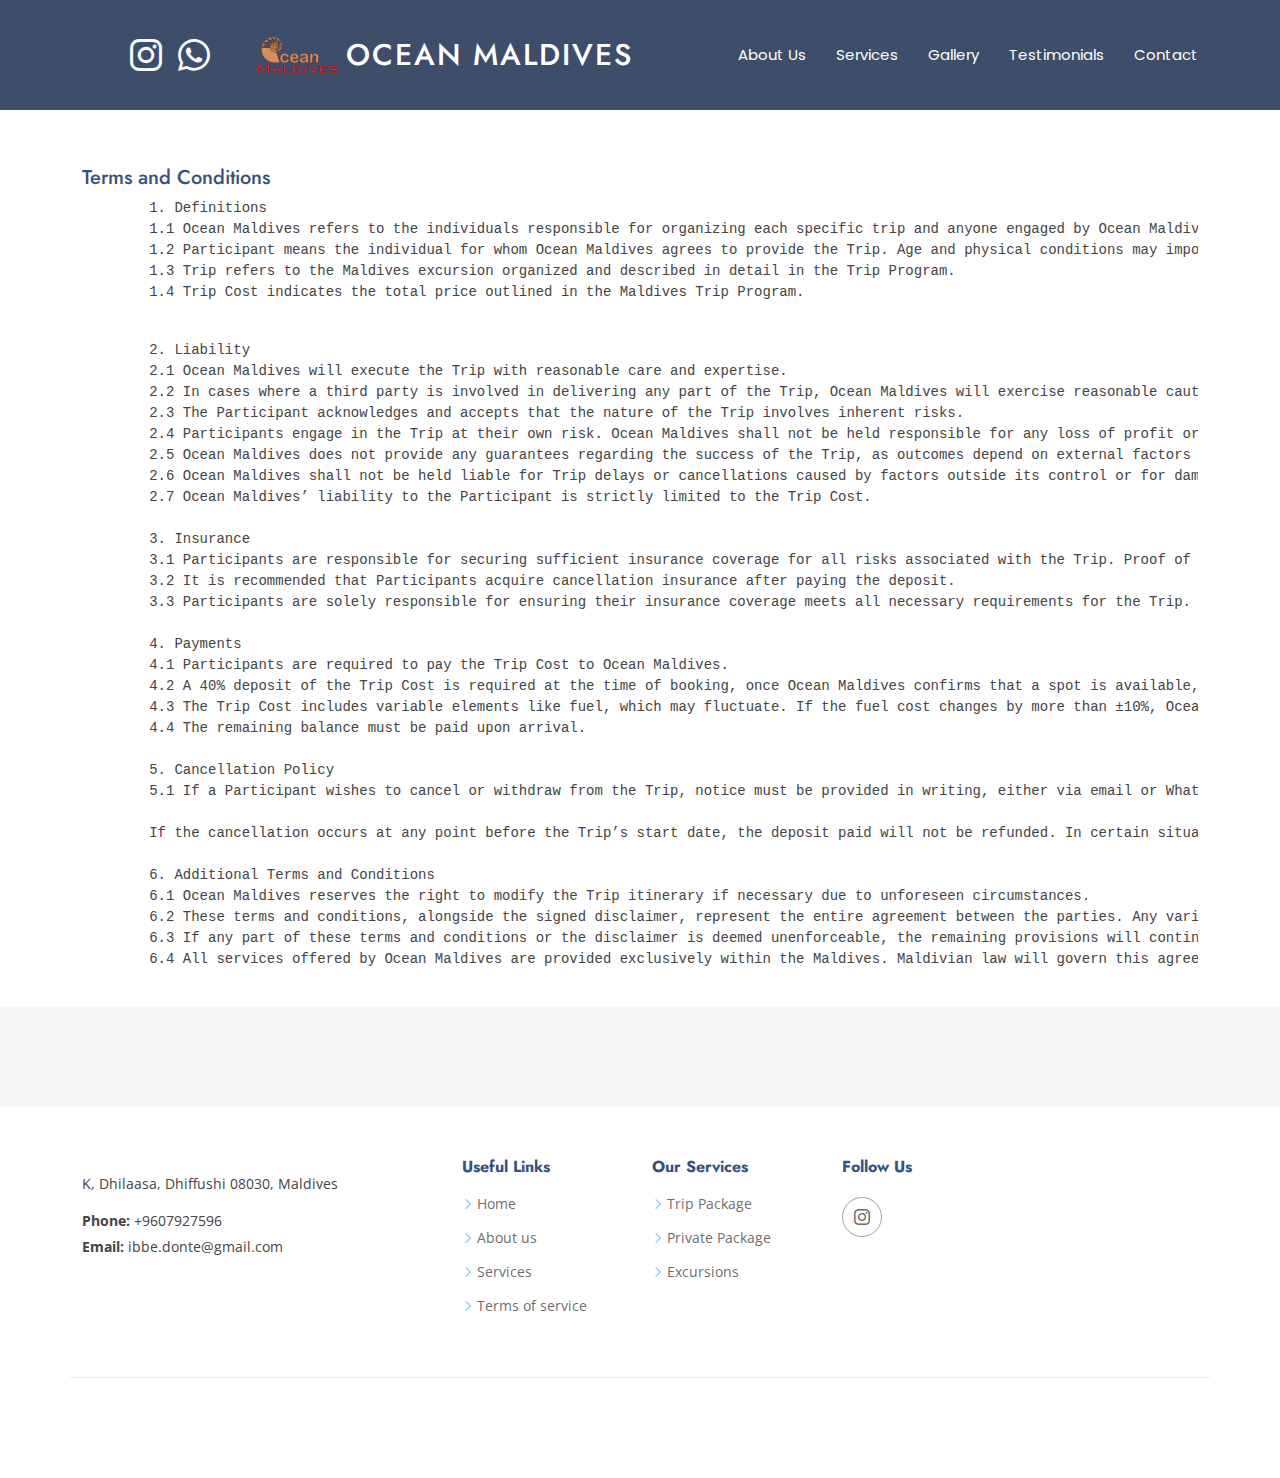
<file: terms-condition.html>
<!DOCTYPE html>
<html lang="en">

<head>
  <meta charset="utf-8">
  <meta content="width=device-width, initial-scale=1.0" name="viewport">
  <title>Ocean Maldives</title>
  <meta name="description" content="">
  <meta name="keywords" content="">

  <!-- Favicons -->
  <link href="assets/img/logo.png" rel="icon">
  <link href="assets/img/logo.pmg" rel="">

  <!-- Fonts -->
  <link href="https://fonts.googleapis.com" rel="preconnect">
  <link href="https://fonts.gstatic.com" rel="preconnect" crossorigin>
  <link href="https://fonts.googleapis.com/css2?family=Open+Sans:ital,wght@0,300;0,400;0,500;0,600;0,700;0,800;1,300;1,400;1,500;1,600;1,700;1,800&family=Poppins:ital,wght@0,100;0,200;0,300;0,400;0,500;0,600;0,700;0,800;0,900;1,100;1,200;1,300;1,400;1,500;1,600;1,700;1,800;1,900&family=Jost:ital,wght@0,100;0,200;0,300;0,400;0,500;0,600;0,700;0,800;0,900;1,100;1,200;1,300;1,400;1,500;1,600;1,700;1,800;1,900&display=swap" rel="stylesheet">

  <!-- Vendor CSS Files -->
  <link href="assets/vendor/bootstrap/css/bootstrap.min.css" rel="stylesheet">
  <link href="assets/vendor/bootstrap-icons/bootstrap-icons.css" rel="stylesheet">
  <link href="assets/vendor/aos/aos.css" rel="stylesheet">
  <link href="assets/vendor/glightbox/css/glightbox.min.css" rel="stylesheet">
  <link href="assets/vendor/swiper/swiper-bundle.min.css" rel="stylesheet">

  <!-- Main CSS File -->
  <link href="assets/css/main.css" rel="stylesheet">

</head>

<body class="service-details-page">

  <header id="header" class="header d-flex align-items-center fixed-top">
    <div class="container-fluid container-xl position-relative d-flex align-items-center" style="height: 80px;">
      <div class="m-5 fs-2 d-flex spaceBetween">
        <div class=""><a href="https://www.instagram.com/ibbedonte/" target="_blank"><i class="bi bi-instagram text-light me-3"></i></a></div>
        <div class=""><a href="https://wa.me/+960941-3991" target="_blank"><i class="bi bi-whatsapp text-light"></i></a></div>
      </div>
      
      <a href="index.html" class="logo d-flex align-items-center me-auto">
        <img src="assets/img/logo.png" alt="">
        <h1 class="sitename">Ocean Maldives</h1>
      </a>
      
      <nav id="navmenu" class="navmenu">
        <ul>
          <li><a href="/index.html#about">About Us</a></li>
          <li><a href="/index.html#services">Services</a></li>
          <li><a href="/index.html#portfolio">Gallery</a></li>
          <li><a href="/index.html#testimonials">Testimonials</a></li>
          <li><a href="/index.html#contact">Contact</a></li>
        </ul>
        <i class="mobile-nav-toggle d-xl-none bi bi-list"></i>
      </nav>
    </div>
  </header>

  <main class="main">

   <div class="container terms-condition" style="margin-top: 13%;">
    <h5>Terms and Conditions</h5>
    <div>
      <pre>
        1. Definitions
        1.1 Ocean Maldives refers to the individuals responsible for organizing each specific trip and anyone engaged by Ocean Maldives to assist in the Trip.
        1.2 Participant means the individual for whom Ocean Maldives agrees to provide the Trip. Age and physical conditions may impose restrictions. For further clarification, please contact us.
        1.3 Trip refers to the Maldives excursion organized and described in detail in the Trip Program.
        1.4 Trip Cost indicates the total price outlined in the Maldives Trip Program.
      </pre>
    </div>
    <pre>
        2. Liability
        2.1 Ocean Maldives will execute the Trip with reasonable care and expertise.
        2.2 In cases where a third party is involved in delivering any part of the Trip, Ocean Maldives will exercise reasonable caution in selecting them but will not be liable for the third party’s performance or any loss or damage, either personal or to belongings, caused by them.
        2.3 The Participant acknowledges and accepts that the nature of the Trip involves inherent risks.
        2.4 Participants engage in the Trip at their own risk. Ocean Maldives shall not be held responsible for any loss of profit or other indirect losses, regardless of whether they are due to Ocean Maldives’ actions or those of third parties engaged to assist in the Trip.
        2.5 Ocean Maldives does not provide any guarantees regarding the success of the Trip, as outcomes depend on external factors like weather and sea conditions, which are beyond its control.
        2.6 Ocean Maldives shall not be held liable for Trip delays or cancellations caused by factors outside its control or for damages to a participant’s belongings.
        2.7 Ocean Maldives’ liability to the Participant is strictly limited to the Trip Cost.

        3. Insurance
        3.1 Participants are responsible for securing sufficient insurance coverage for all risks associated with the Trip. Proof of insurance must be provided to Ocean Maldives upon request.
        3.2 It is recommended that Participants acquire cancellation insurance after paying the deposit.
        3.3 Participants are solely responsible for ensuring their insurance coverage meets all necessary requirements for the Trip.

        4. Payments
        4.1 Participants are required to pay the Trip Cost to Ocean Maldives.
        4.2 A 40% deposit of the Trip Cost is required at the time of booking, once Ocean Maldives confirms that a spot is available, as space is limited.
        4.3 The Trip Cost includes variable elements like fuel, which may fluctuate. If the fuel cost changes by more than ±10%, Ocean Maldives reserves the right to adjust the Trip Cost accordingly.
        4.4 The remaining balance must be paid upon arrival.

        5. Cancellation Policy
        5.1 If a Participant wishes to cancel or withdraw from the Trip, notice must be provided in writing, either via email or WhatsApp. In such cases:

        If the cancellation occurs at any point before the Trip’s start date, the deposit paid will not be refunded. In certain situations, and upon review, a voucher equivalent to the deposit may be offered for future use. 

        6. Additional Terms and Conditions
        6.1 Ocean Maldives reserves the right to modify the Trip itinerary if necessary due to unforeseen circumstances.
        6.2 These terms and conditions, alongside the signed disclaimer, represent the entire agreement between the parties. Any variations must be agreed upon in writing.
        6.3 If any part of these terms and conditions or the disclaimer is deemed unenforceable, the remaining provisions will continue to apply.
        6.4 All services offered by Ocean Maldives are provided exclusively within the Maldives. Maldivian law will govern this agreement, and the Maldivian Courts will have exclusive jurisdiction over any related disputes.
    </pre>
   </div>
  </main>

  <footer id="footer" class="footer">

    <div class="footer-newsletter">
      <div class="container">
        <div class="row justify-content-center text-center">
          
        </div>
      </div>
    </div>

    <div class="container footer-top">
      <div class="row gy-4">
        <div class="col-lg-4 col-md-6 footer-about">
          <a href="index.html" class="d-flex align-items-center">
            <span class="sitename"></span>
          </a>
          <div class="footer-contact pt-3">
            <p>K, Dhilaasa, Dhiffushi 08030, Maldives</p>
            <p class="mt-3"><strong>Phone:</strong> <span>+9607927596</span></p>
            <p><strong>Email:</strong> <span>ibbe.donte@gmail.com</span></p>
          </div>
        </div>

        <div class="col-lg-2 col-md-3 footer-links">
          <h4>Useful Links</h4>
          <ul>
            <li><i class="bi bi-chevron-right"></i> <a href="/index.html">Home</a></li>
            <li><i class="bi bi-chevron-right"></i> <a href="#about">About us</a></li>
            <li><i class="bi bi-chevron-right"></i> <a href="#services">Services</a></li>
            <li><i class="bi bi-chevron-right"></i> <a href="#">Terms of service</a></li>
          </ul>
        </div>

        <div class="col-lg-2 col-md-3 footer-links">
          <h4>Our Services</h4>
          <ul>
            <li><i class="bi bi-chevron-right"></i> <a target="_blank" href="/individual-trip.html">Trip Package</a></li>
            <li><i class="bi bi-chevron-right"></i> <a target="_blank" href="https://wa.me/+960941-3991">Private Package</a></li>
            <li><i class="bi bi-chevron-right"></i> <a target="_blank" href="/excursion.html">Excursions</a></li>
          </ul>
        </div>

        <div class="col-lg-4 col-md-12">
          <h4>Follow Us</h4>
          <div class="social-links d-flex">
            <a href="https://www.instagram.com/ibbedonte/" target="_blank"><i class="bi bi-instagram"></i></a>
          </div>
        </div>

      </div>
    </div>

    <div class="container copyright text-center mt-4">
      
    </div>

  </footer>

  <!-- Scroll Top -->
  <a href="#" id="scroll-top" class="scroll-top d-flex align-items-center justify-content-center"><i class="bi bi-arrow-up-short"></i></a>

  <!-- Preloader -->
  <div id="preloader"></div>

  <!-- Vendor JS Files -->
  <script src="assets/vendor/bootstrap/js/bootstrap.bundle.min.js"></script>
  <script src="assets/vendor/php-email-form/validate.js"></script>
  <script src="assets/vendor/aos/aos.js"></script>
  <script src="assets/vendor/glightbox/js/glightbox.min.js"></script>
  <script src="assets/vendor/swiper/swiper-bundle.min.js"></script>
  <script src="assets/vendor/waypoints/noframework.waypoints.js"></script>
  <script src="assets/vendor/imagesloaded/imagesloaded.pkgd.min.js"></script>
  <script src="assets/vendor/isotope-layout/isotope.pkgd.min.js"></script>

  <!-- Main JS File -->
  <script src="assets/js/main.js"></script>

</body>

</html>
</file>
<file: assets/css/main.css>
/*--------------------------------------------------------------
# Font & Color Variables
# Help: https://bootstrapmade.com/color-system/
--------------------------------------------------------------*/
/* Fonts */
:root {
  --default-font: "Open Sans",  system-ui, -apple-system, "Segoe UI", Roboto, "Helvetica Neue", Arial, "Noto Sans", "Liberation Sans", sans-serif, "Apple Color Emoji", "Segoe UI Emoji", "Segoe UI Symbol", "Noto Color Emoji";
  --heading-font: "Jost",  sans-serif;
  --nav-font: "Poppins",  sans-serif;
}

/* Global Colors - The following color variables are used throughout the website. Updating them here will change the color scheme of the entire website */
:root { 
  --background-color: #ffffff; /* Background color for the entire website, including individual sections */
  --default-color: #444444; /* Default color used for the majority of the text content across the entire website */
  --heading-color: #37517e; /* Color for headings, subheadings and title throughout the website */
  --accent-color: #47b2e4; /* Accent color that represents your brand on the website. It's used for buttons, links, and other elements that need to stand out */
  --surface-color: #ffffff; /* The surface color is used as a background of boxed elements within sections, such as cards, icon boxes, or other elements that require a visual separation from the global background. */
  --contrast-color: #ffffff; /* Contrast color for text, ensuring readability against backgrounds of accent, heading, or default colors. */
}

/* Nav Menu Colors - The following color variables are used specifically for the navigation menu. They are separate from the global colors to allow for more customization options */
:root {
  --nav-color: #ffffff;  /* The default color of the main navmenu links */
  --nav-hover-color: #47b2e4; /* Applied to main navmenu links when they are hovered over or active */
  --nav-mobile-background-color: #ffffff; /* Used as the background color for mobile navigation menu */
  --nav-dropdown-background-color: #ffffff; /* Used as the background color for dropdown items that appear when hovering over primary navigation items */
  --nav-dropdown-color: #444444; /* Used for navigation links of the dropdown items in the navigation menu. */
  --nav-dropdown-hover-color: #47b2e4; /* Similar to --nav-hover-color, this color is applied to dropdown navigation links when they are hovered over. */
}

/* Color Presets - These classes override global colors when applied to any section or element, providing reuse of the sam color scheme. */

.light-background {
  --background-color: #f5f6f8;
  --surface-color: #ffffff;
}

.dark-background {
  --background-color: #37517e;
  --default-color: #ffffff;
  --heading-color: #ffffff;
  --surface-color: #4668a2;
  --contrast-color: #ffffff;
}

/* Smooth scroll */
:root {
  scroll-behavior: smooth;
}

/*--------------------------------------------------------------
# General Styling & Shared Classes
--------------------------------------------------------------*/
body {
  color: var(--default-color);
  background-color: var(--background-color);
  font-family: var(--default-font);
}

a {
  color: var(--accent-color);
  text-decoration: none;
  transition: 0.3s;
}

a:hover {
  color: color-mix(in srgb, var(--accent-color), transparent 25%);
  text-decoration: none;
}

h1,
h2,
h3,
h4,
h5,
h6 {
  color: var(--heading-color);
  font-family: var(--heading-font);
}

/* PHP Email Form Messages
------------------------------*/
.php-email-form .error-message {
  display: none;
  background: #df1529;
  color: #ffffff;
  text-align: left;
  padding: 15px;
  margin-bottom: 24px;
  font-weight: 600;
}

.php-email-form .sent-message {
  display: none;
  color: #ffffff;
  background: #059652;
  text-align: center;
  padding: 15px;
  margin-bottom: 24px;
  font-weight: 600;
}

.php-email-form .loading {
  display: none;
  background: var(--surface-color);
  text-align: center;
  padding: 15px;
  margin-bottom: 24px;
}

.php-email-form .loading:before {
  content: "";
  display: inline-block;
  border-radius: 50%;
  width: 24px;
  height: 24px;
  margin: 0 10px -6px 0;
  border: 3px solid var(--accent-color);
  border-top-color: var(--surface-color);
  animation: php-email-form-loading 1s linear infinite;
}

@keyframes php-email-form-loading {
  0% {
    transform: rotate(0deg);
  }

  100% {
    transform: rotate(360deg);
  }
}

/*--------------------------------------------------------------
# Global Header
--------------------------------------------------------------*/
.header {
  --background-color: #3d4d6a;
  --heading-color: #ffffff;
  color: var(--default-color);
  background-color: var(--background-color);
  padding: 15px 0;
  transition: all 0.5s;
  z-index: 997;
}

.header .logo {
  line-height: 1;
}

.header .logo img {
  max-height: 36px;
  margin-right: 8px;
}

.header .logo h1 {
  font-size: 30px;
  margin: 0;
  font-weight: 500;
  color: var(--heading-color);
  letter-spacing: 2px;
  text-transform: uppercase;
}

.header .btn-getstarted,
.header .btn-getstarted:focus {
  color: var(--contrast-color);
  background: var(--accent-color);
  font-size: 14px;
  padding: 8px 25px;
  margin: 0 0 0 30px;
  border-radius: 50px;
  transition: 0.3s;
}

.header .btn-getstarted:hover,
.header .btn-getstarted:focus:hover {
  color: var(--contrast-color);
  background: color-mix(in srgb, var(--accent-color), transparent 15%);
}

@media (max-width: 1200px) {
  .header .logo {
    order: 1;
  }

  .header .btn-getstarted {
    order: 2;
    margin: 0 15px 0 0;
    padding: 6px 15px;
  }

  .header .navmenu {
    order: 3;
  }
}

/* Index Page Header
------------------------------*/
.index-page .header {
  --background-color: rgba(255, 255, 255, 0);
  --heading-color: #ffffff;
  --nav-color: #ffffff;
}

/* Index Page Header on Scroll
------------------------------*/
.index-page.scrolled .header {
  --background-color: rgba(40, 58, 90, 0.9);
}

/*--------------------------------------------------------------
# Navigation Menu
--------------------------------------------------------------*/
/* Desktop Navigation */
@media (min-width: 1200px) {
  .navmenu {
    padding: 0;
  }

  .navmenu ul {
    margin: 0;
    padding: 0;
    display: flex;
    list-style: none;
    align-items: center;
  }

  .navmenu li {
    position: relative;
  }

  .navmenu a,
  .navmenu a:focus {
    color: var(--nav-color);
    padding: 18px 15px;
    font-size: 15px;
    font-family: var(--nav-font);
    font-weight: 400;
    display: flex;
    align-items: center;
    justify-content: space-between;
    white-space: nowrap;
    transition: 0.3s;
  }

  .navmenu a i,
  .navmenu a:focus i {
    font-size: 12px;
    line-height: 0;
    margin-left: 5px;
    transition: 0.3s;
  }

  .navmenu li:last-child a {
    padding-right: 0;
  }

  .navmenu li:hover>a,
  .navmenu .active,
  .navmenu .active:focus {
    color: var(--nav-hover-color);
  }

  .navmenu .dropdown ul {
    margin: 0;
    padding: 10px 0;
    background: var(--nav-dropdown-background-color);
    display: block;
    position: absolute;
    visibility: hidden;
    left: 14px;
    top: 130%;
    opacity: 0;
    transition: 0.3s;
    border-radius: 4px;
    z-index: 99;
    box-shadow: 0px 0px 30px rgba(0, 0, 0, 0.1);
  }

  .navmenu .dropdown ul li {
    min-width: 200px;
  }

  .navmenu .dropdown ul a {
    padding: 10px 20px;
    font-size: 15px;
    text-transform: none;
    color: var(--nav-dropdown-color);
  }

  .navmenu .dropdown ul a i {
    font-size: 12px;
  }

  .navmenu .dropdown ul a:hover,
  .navmenu .dropdown ul .active:hover,
  .navmenu .dropdown ul li:hover>a {
    color: var(--nav-dropdown-hover-color);
  }

  .navmenu .dropdown:hover>ul {
    opacity: 1;
    top: 100%;
    visibility: visible;
  }

  .navmenu .dropdown .dropdown ul {
    top: 0;
    left: -90%;
    visibility: hidden;
  }

  .navmenu .dropdown .dropdown:hover>ul {
    opacity: 1;
    top: 0;
    left: -100%;
    visibility: visible;
  }

  .navmenu .megamenu {
    position: static;
  }

  .navmenu .megamenu ul {
    margin: 0;
    padding: 10px;
    background: var(--nav-dropdown-background-color);
    box-shadow: 0px 0px 20px rgba(0, 0, 0, 0.1);
    position: absolute;
    top: 130%;
    left: 0;
    right: 0;
    visibility: hidden;
    opacity: 0;
    display: flex;
    transition: 0.3s;
    border-radius: 4px;
    z-index: 99;
  }

  .navmenu .megamenu ul li {
    flex: 1;
  }

  .navmenu .megamenu ul li a,
  .navmenu .megamenu ul li:hover>a {
    padding: 10px 20px;
    font-size: 15px;
    color: var(--nav-dropdown-color);
  }

  .navmenu .megamenu ul li a:hover,
  .navmenu .megamenu ul li .active,
  .navmenu .megamenu ul li .active:hover {
    color: var(--nav-dropdown-hover-color);
  }

  .navmenu .megamenu:hover>ul {
    opacity: 1;
    top: 100%;
    visibility: visible;
  }

  .navmenu .dd-box-shadow {
    box-shadow: 0px 0px 30px rgba(0, 0, 0, 0.1);
  }
}

/* Mobile Navigation */
@media (max-width: 1199px) {
  .mobile-nav-toggle {
    color: var(--nav-color);
    font-size: 28px;
    line-height: 0;
    margin-right: 10px;
    cursor: pointer;
    transition: color 0.3s;
  }

  .navmenu {
    padding: 0;
    z-index: 9997;
  }

  .navmenu ul {
    display: none;
    list-style: none;
    position: absolute;
    inset: 60px 20px 20px 20px;
    padding: 10px 0;
    margin: 0;
    border-radius: 6px;
    background-color: var(--nav-mobile-background-color);
    overflow-y: auto;
    transition: 0.3s;
    z-index: 9998;
    box-shadow: 0px 0px 30px rgba(0, 0, 0, 0.1);
  }

  .navmenu a,
  .navmenu a:focus {
    color: var(--nav-dropdown-color);
    padding: 10px 20px;
    font-family: var(--nav-font);
    font-size: 17px;
    font-weight: 500;
    display: flex;
    align-items: center;
    justify-content: space-between;
    white-space: nowrap;
    transition: 0.3s;
  }

  .navmenu a i,
  .navmenu a:focus i {
    font-size: 12px;
    line-height: 0;
    margin-left: 5px;
    width: 30px;
    height: 30px;
    display: flex;
    align-items: center;
    justify-content: center;
    border-radius: 50%;
    transition: 0.3s;
    background-color: color-mix(in srgb, var(--accent-color), transparent 90%);
  }

  .navmenu a i:hover,
  .navmenu a:focus i:hover {
    background-color: var(--accent-color);
    color: var(--contrast-color);
  }

  .navmenu a:hover,
  .navmenu .active,
  .navmenu .active:focus {
    color: var(--nav-dropdown-hover-color);
  }

  .navmenu .active i,
  .navmenu .active:focus i {
    background-color: var(--accent-color);
    color: var(--contrast-color);
    transform: rotate(180deg);
  }

  .navmenu .dropdown ul {
    position: static;
    display: none;
    z-index: 99;
    padding: 10px 0;
    margin: 10px 20px;
    background-color: var(--nav-dropdown-background-color);
    border: 1px solid color-mix(in srgb, var(--default-color), transparent 90%);
    box-shadow: none;
    transition: all 0.5s ease-in-out;
  }

  .navmenu .dropdown ul ul {
    background-color: rgba(33, 37, 41, 0.1);
  }

  .navmenu .dropdown>.dropdown-active {
    display: block;
    background-color: rgba(33, 37, 41, 0.03);
  }

  .mobile-nav-active {
    overflow: hidden;
  }

  .mobile-nav-active .mobile-nav-toggle {
    color: #fff;
    position: absolute;
    font-size: 32px;
    top: 15px;
    right: 15px;
    margin-right: 0;
    z-index: 9999;
  }

  .mobile-nav-active .navmenu {
    position: fixed;
    overflow: hidden;
    inset: 0;
    background: rgba(33, 37, 41, 0.8);
    transition: 0.3s;
  }

  .mobile-nav-active .navmenu>ul {
    display: block;
  }
}

/*--------------------------------------------------------------
# Global Footer
--------------------------------------------------------------*/
.footer {
  color: var(--default-color);
  background-color: var(--background-color);
  font-size: 14px;
  padding-bottom: 50px;
  position: relative;
}

.footer .footer-newsletter {
  background-color: color-mix(in srgb, var(--heading-color), transparent 95%);
  padding: 50px 0;
}

.footer .footer-newsletter h4 {
  font-size: 24px;
}

.footer .footer-newsletter .newsletter-form {
  margin-top: 30px;
  margin-bottom: 15px;
  padding: 6px 8px;
  position: relative;
  background-color: color-mix(in srgb, var(--background-color), transparent 50%);
  border: 1px solid color-mix(in srgb, var(--default-color), transparent 90%);
  box-shadow: 0px 2px 25px rgba(0, 0, 0, 0.1);
  display: flex;
  transition: 0.3s;
  border-radius: 50px;
}

.footer .footer-newsletter .newsletter-form:focus-within {
  border-color: var(--accent-color);
}

.footer .footer-newsletter .newsletter-form input[type=email] {
  border: 0;
  padding: 4px;
  width: 100%;
  background-color: color-mix(in srgb, var(--background-color), transparent 50%);
  color: var(--default-color);
}

.footer .footer-newsletter .newsletter-form input[type=email]:focus-visible {
  outline: none;
}

.footer .footer-newsletter .newsletter-form input[type=submit] {
  border: 0;
  font-size: 16px;
  padding: 0 20px;
  margin: -7px -8px -7px 0;
  background: var(--accent-color);
  color: var(--contrast-color);
  transition: 0.3s;
  border-radius: 50px;
}

.footer .footer-newsletter .newsletter-form input[type=submit]:hover {
  background: color-mix(in srgb, var(--accent-color), transparent 20%);
}

.footer .footer-top {
  padding-top: 50px;
}

.footer .social-links a {
  display: flex;
  align-items: center;
  justify-content: center;
  width: 40px;
  height: 40px;
  border-radius: 50%;
  border: 1px solid color-mix(in srgb, var(--default-color), transparent 50%);
  font-size: 16px;
  color: color-mix(in srgb, var(--default-color), transparent 20%);
  margin-right: 10px;
  transition: 0.3s;
}

.footer .social-links a:hover {
  color: var(--accent-color);
  border-color: var(--accent-color);
}

.footer h4 {
  font-size: 16px;
  font-weight: bold;
  position: relative;
  padding-bottom: 12px;
}

.footer .footer-links {
  margin-bottom: 30px;
}

.footer .footer-links ul {
  list-style: none;
  padding: 0;
  margin: 0;
}

.footer .footer-links ul i {
  margin-right: 3px;
  font-size: 12px;
  line-height: 0;
  color: var(--accent-color);
}

.footer .footer-links ul li {
  padding: 10px 0;
  display: flex;
  align-items: center;
}

.footer .footer-links ul li:first-child {
  padding-top: 0;
}

.footer .footer-links ul a {
  display: inline-block;
  color: color-mix(in srgb, var(--default-color), transparent 20%);
  line-height: 1;
}

.footer .footer-links ul a:hover {
  color: var(--accent-color);
}

.footer .footer-about a {
  color: var(--heading-color);
  font-size: 28px;
  font-weight: 600;
  text-transform: uppercase;
  font-family: var(--heading-font);
}

.footer .footer-contact p {
  margin-bottom: 5px;
}

.footer .copyright {
  padding-top: 25px;
  padding-bottom: 25px;
  border-top: 1px solid color-mix(in srgb, var(--default-color), transparent 90%);
}

.footer .copyright p {
  margin-bottom: 0;
}

.footer .credits {
  margin-top: 6px;
  font-size: 13px;
}

/*--------------------------------------------------------------
# Preloader
--------------------------------------------------------------*/
#preloader {
  position: fixed;
  inset: 0;
  z-index: 999999;
  overflow: hidden;
  background: var(--background-color);
  transition: all 0.6s ease-out;
}

#preloader:before {
  content: "";
  position: fixed;
  top: calc(50% - 30px);
  left: calc(50% - 30px);
  border: 6px solid #ffffff;
  border-color: var(--accent-color) transparent var(--accent-color) transparent;
  border-radius: 50%;
  width: 60px;
  height: 60px;
  animation: animate-preloader 1.5s linear infinite;
}

@keyframes animate-preloader {
  0% {
    transform: rotate(0deg);
  }

  100% {
    transform: rotate(360deg);
  }
}

/*--------------------------------------------------------------
# Scroll Top Button
--------------------------------------------------------------*/
.scroll-top {
  position: fixed;
  visibility: hidden;
  opacity: 0;
  right: 15px;
  bottom: -15px;
  z-index: 99999;
  background-color: var(--accent-color);
  width: 44px;
  height: 44px;
  border-radius: 50px;
  transition: all 0.4s;
}

.scroll-top i {
  font-size: 24px;
  color: var(--contrast-color);
  line-height: 0;
}

.scroll-top:hover {
  background-color: color-mix(in srgb, var(--accent-color), transparent 20%);
  color: var(--contrast-color);
}

.scroll-top.active {
  visibility: visible;
  opacity: 1;
  bottom: 15px;
}

/*--------------------------------------------------------------
# Disable aos animation delay on mobile devices
--------------------------------------------------------------*/
@media screen and (max-width: 768px) {
  [data-aos-delay] {
    transition-delay: 0 !important;
  }
}

/*--------------------------------------------------------------
# Global Page Titles & Breadcrumbs
--------------------------------------------------------------*/
.page-title {
  --background-color: color-mix(in srgb, var(--default-color), transparent 96%);
  color: var(--default-color);
  background-color: var(--background-color);
  padding: 20px 0;
  position: relative;
}

.page-title h1 {
  font-size: 28px;
  font-weight: 700;
  margin: 0;
}

.page-title .breadcrumbs ol {
  display: flex;
  flex-wrap: wrap;
  list-style: none;
  padding: 0 0 10px 0;
  margin: 0;
  font-size: 14px;
}

.page-title .breadcrumbs ol li+li {
  padding-left: 10px;
}

.page-title .breadcrumbs ol li+li::before {
  content: "/";
  display: inline-block;
  padding-right: 10px;
  color: color-mix(in srgb, var(--default-color), transparent 70%);
}

/*--------------------------------------------------------------
# Global Sections
--------------------------------------------------------------*/
section,
.section {
  color: var(--default-color);
  background-color: var(--background-color);
  padding: 60px 0;
  scroll-margin-top: 88px;
  overflow: clip;
}

@media (max-width: 1199px) {

  section,
  .section {
    scroll-margin-top: 66px;
  }
}

/*--------------------------------------------------------------
# Global Section Titles
--------------------------------------------------------------*/
.section-title {
  text-align: center;
  padding-bottom: 60px;
  position: relative;
}

.section-title h2 {
  font-size: 32px;
  font-weight: 700;
  margin-bottom: 20px;
  padding-bottom: 20px;
  text-transform: uppercase;
  position: relative;
}

.section-title h2:before {
  content: "";
  position: absolute;
  display: block;
  width: 160px;
  height: 1px;
  background: color-mix(in srgb, var(--default-color), transparent 60%);
  left: 0;
  right: 0;
  bottom: 1px;
  margin: auto;
}

.section-title h2::after {
  content: "";
  position: absolute;
  display: block;
  width: 60px;
  height: 3px;
  background: var(--accent-color);
  left: 0;
  right: 0;
  bottom: 0;
  margin: auto;
}

.section-title p {
  margin-bottom: 0;
}

.section-title {
  max-width: 900px;
  text-align: center;
  margin: 0 auto;
}

.section-title .sub-style {
  position: relative;
  display: inline-block;
  text-transform: uppercase;
  color: var(--bs-primary);
}

.section-title .sub-style::before {
  content: "";
  width: 100px;
  position: absolute;
  bottom: 50%;
  left: 0;
  transform: translateY(-50%);
  margin-bottom: -6px;
  margin-left: -100px;
  border: 1px solid var(--bs-secondary) !important;
}

.section-title .sub-style::after {
  content: "";
  width: 50px;
  position: absolute;
  top: 50%;
  left: 0;
  transform: translateY(-50%);
  margin-top: -8px;
  margin-left: -50px;
  border: 1px solid var(--bs-primary) !important;
}

.sub-title {
  position: relative;
  display: inline-block;
  text-transform: uppercase;
  color: var(--bs-primary);
}

.sub-title::before {
  content: "";
  width: 100px;
  position: absolute;
  bottom: 50%;
  right: 0;
  transform: translateY(-50%);
  margin-bottom: -8px;
  margin-right: -100px;
  border: 1px solid var(--bs-secondary) !important;
}

.sub-title::after {
  content: "";
  width: 50px;
  position: absolute;
  top: 50%;
  right: 0;
  transform: translateY(-50%);
  margin-top: -6px;
  margin-right: -50px;
  border: 1px solid var(--bs-primary) !important;
}

/*** service Start ***/
.service .service-item {
  position: relative;
  overflow: hidden;
}

.service .service-item .service-inner .service-title {
  position: relative;
  margin-top: -30px;
  text-align: center;
  transition: 0.5s;
}

.service .service-item .service-inner .service-title .service-content {
  position: absolute;
  bottom: -100%; 
  left: 0;
  margin-left: 30px;
  margin-right: 30px;
  text-align: center;
  border-radius: 10px;
  background: var(--bs-primary);
  opacity: 0;
  transition: 0.5s;
}

.service .service-item:hover .service-inner .service-title .service-content {
  bottom: 0;
  opacity: 1;
}

.service .service-item .service-inner .service-title .service-content a h4 {
  border-bottom: 1px solid rgba(256, 256, 256, .1);
}

.service .service-item .service-inner .service-title .service-title-name {
  transition: 0.5s;
}

.service .service-item:hover .service-inner .service-title .service-title-name {
  opacity: 0;
}

.service .service-item .service-inner .service-img {
  position: relative;
  border-radius: 10px;
  overflow: hidden;
}

.service .service-item .service-inner .service-img::after {
  content: "";
  position: absolute;
  bottom: 0;
  left: 0;
  width: 100%;
  height: 0;
  border-radius: 10px;
  background: rgba(255, 255, 255, .5);
  transition: 0.5s;
  opacity: 0;
}

.service .service-item:hover .service-inner .service-img::after {
  height: 100%;
  opacity: 1;
}

.service .service-item .service-inner .service-img img {
  transition: 0.5s;
}

.service .service-item:hover .service-inner .service-img img {
  transform: scale(1.3);
}
/*** Service End ***/

/*** service Start ***/
.service .service-item {
  position: relative;
  overflow: hidden;
}

.service .service-item .service-inner .service-title {
  position: relative;
  margin-top: -30px;
  text-align: center;
  transition: 0.5s;
}

.service .service-item .service-inner .service-title .service-content {
  position: absolute;
  bottom: -100%; 
  left: 0;
  margin-left: 30px;
  margin-right: 30px;
  text-align: center;
  border-radius: 10px;
  background: var(--bs-primary);
  opacity: 0;
  transition: 0.5s;
}

.service .service-item:hover .service-inner .service-title .service-content {
  bottom: 0;
  opacity: 1;
}

.service .service-item .service-inner .service-title .service-content a h4 {
  border-bottom: 1px solid rgba(256, 256, 256, .1);
}

.service .service-item .service-inner .service-title .service-title-name {
  transition: 0.5s;
}

.service .service-item:hover .service-inner .service-title .service-title-name {
  opacity: 0;
}

.service .service-item .service-inner .service-img {
  position: relative;
  border-radius: 10px;
  overflow: hidden;
}

.service .service-item .service-inner .service-img::after {
  content: "";
  position: absolute;
  bottom: 0;
  left: 0;
  width: 100%;
  height: 0;
  border-radius: 10px;
  background: rgba(255, 255, 255, .5);
  transition: 0.5s;
  opacity: 0;
}

.service .service-item:hover .service-inner .service-img::after {
  height: 100%;
  opacity: 1;
}

.service .service-item .service-inner .service-img img {
  transition: 0.5s;
}

.service .service-item:hover .service-inner .service-img img {
  transform: scale(1.3);
}
/*** Service End ***/

/*--------------------------------------------------------------
# Hero Section
--------------------------------------------------------------*/
.hero {
  width: 100%;
  min-height: 100vh;
  position: relative;
  padding: 120px 0 60px 0;
  display: flex;
  align-items: center;
  background-image: url(/assets/img/ocean-maldives-1.jpeg);
  background-repeat: no-repeat;
  background-size: cover;
}

.hero h1 {
  margin: 0;
  font-size: 48px;
  font-weight: 700;
  line-height: 56px;
}

.hero p {
  color: color-mix(in srgb, var(--default-color), transparent 30%);
  margin: 5px 0 30px 0;
  font-size: 22px;
  line-height: 1.3;
  font-weight: 600;
}

.hero .btn-get-started {
  color: var(--contrast-color);
  background: var(--accent-color);
  font-family: var(--heading-font);
  font-weight: 500;
  font-size: 15px;
  letter-spacing: 1px;
  display: inline-block;
  padding: 10px 28px 12px 28px;
  border-radius: 50px;
  transition: 0.5s;
}

.hero .btn-get-started:hover {
  color: var(--contrast-color);
  background: color-mix(in srgb, var(--accent-color), transparent 15%);
}

.hero .btn-watch-video {
  font-size: 16px;
  transition: 0.5s;
  margin-left: 25px;
  color: var(--default-color);
  font-weight: 600;
}

.hero .btn-watch-video i {
  color: var(--contrast-color);
  font-size: 32px;
  transition: 0.3s;
  line-height: 0;
  margin-right: 8px;
}

.hero .btn-watch-video:hover {
  color: var(--accent-color);
}

.hero .btn-watch-video:hover i {
  color: color-mix(in srgb, var(--accent-color), transparent 15%);
}

.hero .animated {
  animation: up-down 2s ease-in-out infinite alternate-reverse both;
}

@media (max-width: 640px) {
  .hero h1 {
    font-size: 28px;
    line-height: 36px;
  }

  .hero p {
    font-size: 18px;
    line-height: 24px;
    margin-bottom: 30px;
  }

  .hero .btn-get-started,
  .hero .btn-watch-video {
    font-size: 13px;
  }
}

@keyframes up-down {
  0% {
    transform: translateY(10px);
  }

  100% {
    transform: translateY(-10px);
  }
}

/*--------------------------------------------------------------
# Clients Section
--------------------------------------------------------------*/
.clients {
  padding: 12px 0;
}

.clients .swiper {
  padding: 10px 0;
}

.clients .swiper-wrapper {
  height: auto;
}

.clients .swiper-slide img {
  transition: 0.3s;
  padding: 0 10px;
}

.clients .swiper-slide img:hover {
  transform: scale(1.1);
}

/*--------------------------------------------------------------
# About Section
--------------------------------------------------------------*/
.about ul {
  list-style: none;
  padding: 0;
}

.about ul li {
  padding-bottom: 5px;
  display: flex;
  align-items: center;
}

.about ul i {
  font-size: 20px;
  padding-right: 4px;
  color: var(--accent-color);
}

.about .read-more {
  color: var(--accent-color);
  font-family: var(--heading-font);
  font-weight: 500;
  font-size: 16px;
  letter-spacing: 1px;
  padding: 8px 28px;
  border-radius: 5px;
  transition: 0.3s;
  display: inline-flex;
  align-items: center;
  justify-content: center;
  border: 2px solid var(--accent-color);
}

.about .read-more i {
  font-size: 18px;
  margin-left: 5px;
  line-height: 0;
  transition: 0.3s;
}

.about .read-more:hover {
  background: var(--accent-color);
  color: var(--contrast-color);
}

.about .read-more:hover i {
  transform: translate(5px, 0);
}

/*--------------------------------------------------------------
# Why Us Section
--------------------------------------------------------------*/
.why-us {
  padding: 30px 0;
}

.why-us .content h3 {
  font-weight: 400;
  font-size: 34px;
}

.why-us .content p {
  color: color-mix(in srgb, var(--default-color), transparent 30%);
}

.why-us .faq-container .faq-item {
  background-color: var(--surface-color);
  position: relative;
  padding: 20px;
  margin-bottom: 20px;
  box-shadow: 0px 5px 25px 0px rgba(0, 0, 0, 0.1);
  overflow: hidden;
}

.why-us .faq-container .faq-item:last-child {
  margin-bottom: 0;
}

.why-us .faq-container .faq-item h3 {
  font-weight: 500;
  font-size: 17px;
  line-height: 24px;
  margin: 0 30px 0 0;
  transition: 0.3s;
  cursor: pointer;
}

.why-us .faq-container .faq-item h3 span {
  color: var(--accent-color);
  padding-right: 5px;
  font-weight: 600;
}

.why-us .faq-container .faq-item h3:hover {
  color: var(--accent-color);
}

.why-us .faq-container .faq-item .faq-content {
  display: grid;
  grid-template-rows: 0fr;
  transition: 0.3s ease-in-out;
  visibility: hidden;
  opacity: 0;
}

.why-us .faq-container .faq-item .faq-content p {
  margin-bottom: 0;
  overflow: hidden;
}

.why-us .faq-container .faq-item .faq-icon {
  position: absolute;
  top: 22px;
  left: 20px;
  font-size: 22px;
  line-height: 0;
  transition: 0.3s;
  color: var(--accent-color);
}

.why-us .faq-container .faq-item .faq-toggle {
  position: absolute;
  top: 20px;
  right: 20px;
  font-size: 16px;
  line-height: 0;
  transition: 0.3s;
  cursor: pointer;
}

.why-us .faq-container .faq-item .faq-toggle:hover {
  color: var(--accent-color);
}

.why-us .faq-container .faq-active h3 {
  color: var(--accent-color);
}

.why-us .faq-container .faq-active .faq-content {
  grid-template-rows: 1fr;
  visibility: visible;
  opacity: 1;
  padding-top: 10px;
}

.why-us .faq-container .faq-active .faq-toggle {
  transform: rotate(90deg);
  color: var(--accent-color);
}

.why-us .why-us-img {
  display: flex;
  align-items: center;
  justify-content: center;
}

.why-us .why-us-img img {
  max-height: 70%;
}

/*--------------------------------------------------------------
# Skills Section
--------------------------------------------------------------*/
.skills .content h3 {
  font-size: 2rem;
  font-weight: 700;
}

.skills .content p {
  color: color-mix(in srgb, var(--default-color), transparent 30%);
}

.skills .content p:last-child {
  margin-bottom: 0;
}

.skills .content ul {
  list-style: none;
  padding: 0;
}

.skills .content ul li {
  padding-bottom: 10px;
}

.skills .progress {
  height: 60px;
  display: block;
  background: none;
  border-radius: 0;
}

.skills .progress .skill {
  color: var(--default-color);
  padding: 0;
  margin: 0 0 6px 0;
  text-transform: uppercase;
  display: block;
  font-weight: 600;
  font-family: var(--heading-font);
}

.skills .progress .skill .val {
  float: right;
  font-style: normal;
}

.skills .progress-bar-wrap {
  background: color-mix(in srgb, var(--heading-color), transparent 90%);
  height: 10px;
}

.skills .progress-bar {
  width: 1px;
  height: 10px;
  transition: 0.9s;
  background-color: var(--heading-color);
}

/*--------------------------------------------------------------
# Services Section
--------------------------------------------------------------*/


/*--------------------------------------------------------------
# Call To Action Section
--------------------------------------------------------------*/
.call-to-action {
  padding: 120px 0;
  position: relative;
  clip-path: inset(0);
}

.call-to-action img {
  position: fixed;
  top: 0;
  left: 0;
  display: block;
  width: 100%;
  height: 100%;
  object-fit: cover;
  z-index: 1;
}

.call-to-action:before {
  content: "";
  background: color-mix(in srgb, var(--background-color), transparent 35%);
  position: absolute;
  inset: 0;
  z-index: 2;
}

.call-to-action .container {
  position: relative;
  z-index: 3;
}

.call-to-action h3 {
  color: var(--default-color);
  font-size: 28px;
  font-weight: 700;
}

.call-to-action p {
  color: var(--default-color);
}

.call-to-action .cta-btn {
  font-family: var(--heading-font);
  font-weight: 500;
  font-size: 16px;
  letter-spacing: 1px;
  display: inline-block;
  padding: 12px 40px;
  border-radius: 50px;
  transition: 0.5s;
  margin: 10px;
  border: 2px solid var(--contrast-color);
  color: var(--contrast-color);
}

.call-to-action .cta-btn:hover {
  background: var(--accent-color);
  border: 2px solid var(--accent-color);
}

/*--------------------------------------------------------------
# Portfolio Section
--------------------------------------------------------------*/
.portfolio .portfolio-filters {
  padding: 0;
  margin: 0 auto 20px auto;
  list-style: none;
  text-align: center;
}

.portfolio .portfolio-filters li {
  cursor: pointer;
  display: inline-block;
  padding: 8px 20px 10px 20px;
  margin: 0;
  font-size: 15px;
  font-weight: 500;
  line-height: 1;
  margin-bottom: 5px;
  border-radius: 50px;
  transition: all 0.3s ease-in-out;
  font-family: var(--heading-font);
}

.portfolio .portfolio-filters li:hover,
.portfolio .portfolio-filters li.filter-active {
  color: var(--contrast-color);
  background-color: var(--accent-color);
}

.portfolio .portfolio-filters li:first-child {
  margin-left: 0;
}

.portfolio .portfolio-filters li:last-child {
  margin-right: 0;
}

@media (max-width: 575px) {
  .portfolio .portfolio-filters li {
    font-size: 14px;
    margin: 0 0 10px 0;
  }
}

.portfolio .portfolio-item {
  position: relative;
  overflow: hidden;
}

.portfolio .portfolio-item .portfolio-info {
  opacity: 0;
  position: absolute;
  left: 12px;
  right: 12px;
  bottom: -100%;
  z-index: 3;
  transition: all ease-in-out 0.5s;
  background: color-mix(in srgb, var(--background-color), transparent 10%);
  padding: 15px;
}

.portfolio .portfolio-item .portfolio-info h4 {
  font-size: 18px;
  font-weight: 600;
  padding-right: 50px;
}

.portfolio .portfolio-item .portfolio-info p {
  color: color-mix(in srgb, var(--default-color), transparent 30%);
  font-size: 14px;
  margin-bottom: 0;
  padding-right: 50px;
}

.portfolio .portfolio-item .portfolio-info .preview-link,
.portfolio .portfolio-item .portfolio-info .details-link {
  position: absolute;
  right: 50px;
  font-size: 24px;
  top: calc(50% - 14px);
  color: color-mix(in srgb, var(--default-color), transparent 30%);
  transition: 0.3s;
  line-height: 0;
}

.portfolio .portfolio-item .portfolio-info .preview-link:hover,
.portfolio .portfolio-item .portfolio-info .details-link:hover {
  color: var(--accent-color);
}

.portfolio .portfolio-item .portfolio-info .details-link {
  right: 14px;
  font-size: 28px;
}

.portfolio .portfolio-item:hover .portfolio-info {
  opacity: 1;
  bottom: 0;
}

/*--------------------------------------------------------------
# Team Section
--------------------------------------------------------------*/
.team .team-member {
  background-color: var(--surface-color);
  box-shadow: 0px 2px 15px rgba(0, 0, 0, 0.1);
  position: relative;
  border-radius: 5px;
  transition: 0.5s;
  padding: 30px;
  height: 100%;
}

@media (max-width: 468px) {
  .team .team-member {
    flex-direction: column;
    justify-content: center !important;
    align-items: center !important;
  }
}

.team .team-member .pic {
  overflow: hidden;
  width: 150px;
  border-radius: 50%;
  flex-shrink: 0;
}

.team .team-member .pic img {
  transition: ease-in-out 0.3s;
}

.team .team-member:hover {
  transform: translateY(-10px);
}

.team .team-member .member-info {
  padding-left: 30px;
}

@media (max-width: 468px) {
  .team .team-member .member-info {
    padding: 30px 0 0 0;
    text-align: center;
  }
}

.team .team-member h4 {
  font-weight: 700;
  margin-bottom: 5px;
  font-size: 20px;
}

.team .team-member span {
  display: block;
  font-size: 15px;
  padding-bottom: 10px;
  position: relative;
  font-weight: 500;
}

.team .team-member span::after {
  content: "";
  position: absolute;
  display: block;
  width: 50px;
  height: 1px;
  background: color-mix(in srgb, var(--default-color), transparent 85%);
  bottom: 0;
  left: 0;
}

@media (max-width: 468px) {
  .team .team-member span::after {
    left: calc(50% - 25px);
  }
}

.team .team-member p {
  margin: 10px 0 0 0;
  font-size: 14px;
}

.team .team-member .social {
  margin-top: 12px;
  display: flex;
  align-items: center;
  justify-content: start;
  width: 100%;
}

@media (max-width: 468px) {
  .team .team-member .social {
    justify-content: center;
  }
}

.team .team-member .social a {
  background: color-mix(in srgb, var(--default-color), transparent 94%);
  transition: ease-in-out 0.3s;
  display: flex;
  align-items: center;
  justify-content: center;
  border-radius: 50px;
  width: 36px;
  height: 36px;
}

.team .team-member .social a i {
  color: color-mix(in srgb, var(--default-color), transparent 20%);
  font-size: 16px;
  margin: 0 2px;
}

.team .team-member .social a:hover {
  background: var(--accent-color);
}

.team .team-member .social a:hover i {
  color: var(--contrast-color);
}

.team .team-member .social a+a {
  margin-left: 8px;
}

/*--------------------------------------------------------------
# Pricing Section
--------------------------------------------------------------*/
.pricing .pricing-item {
  background-color: var(--surface-color);
  box-shadow: 0 3px 20px -2px rgba(0, 0, 0, 0.1);
  border-top: 4px solid var(--background-color);
  padding: 60px 40px;
  height: 100%;
  border-radius: 5px;
}

.pricing h3 {
  font-weight: 600;
  margin-bottom: 15px;
  font-size: 20px;
}

.pricing h4 {
  color: var(--accent-color);
  font-size: 48px;
  font-weight: 400;
  font-family: var(--heading-font);
  margin-bottom: 0;
}

.pricing h4 sup {
  font-size: 28px;
}

.pricing h4 span {
  color: color-mix(in srgb, var(--default-color), transparent 50%);
  font-size: 18px;
}

.pricing ul {
  padding: 20px 0;
  list-style: none;
  color: color-mix(in srgb, var(--default-color), transparent 30%);
  text-align: left;
  line-height: 20px;
}

.pricing ul li {
  padding: 10px 0;
  display: flex;
  align-items: center;
}

.pricing ul i {
  color: #059652;
  font-size: 24px;
  padding-right: 3px;
}

.pricing ul .na {
  color: color-mix(in srgb, var(--default-color), transparent 60%);
}

.pricing ul .na i {
  color: color-mix(in srgb, var(--default-color), transparent 60%);
}

.pricing ul .na span {
  text-decoration: line-through;
}

.pricing .buy-btn {
  color: var(--accent-color);
  display: inline-block;
  padding: 8px 35px 10px 35px;
  border-radius: 50px;
  transition: none;
  font-size: 16px;
  font-weight: 500;
  font-family: var(--heading-font);
  transition: 0.3s;
  border: 1px solid var(--accent-color);
}

.pricing .buy-btn:hover {
  background: var(--accent-color);
  color: var(--contrast-color);
}

.pricing .featured {
  border-top-color: var(--accent-color);
}

.pricing .featured .buy-btn {
  background: var(--accent-color);
  color: var(--contrast-color);
}

@media (max-width: 992px) {
  .pricing .box {
    max-width: 60%;
    margin: 0 auto 30px auto;
  }
}

@media (max-width: 767px) {
  .pricing .box {
    max-width: 80%;
    margin: 0 auto 30px auto;
  }
}

@media (max-width: 420px) {
  .pricing .box {
    max-width: 100%;
    margin: 0 auto 30px auto;
  }
}

/*--------------------------------------------------------------
# Testimonials Section
--------------------------------------------------------------*/
.testimonials .section-header {
  margin-bottom: 40px;
}

.testimonials .testimonials-carousel,
.testimonials .testimonials-slider {
  overflow: hidden;
}

.testimonials .testimonial-item {
  text-align: center;
}

.testimonials .testimonial-item .testimonial-img {
  width: 120px;
  border-radius: 50%;
  border: 4px solid var(--background-color);
  margin: 0 auto;
}

.testimonials .testimonial-item h3 {
  font-size: 20px;
  font-weight: bold;
  margin: 10px 0 5px 0;
}

.testimonials .testimonial-item h4 {
  font-size: 14px;
  color: color-mix(in srgb, var(--default-color), transparent 40%);
  margin: 0 0 15px 0;
}

.testimonials .testimonial-item .stars {
  margin-bottom: 15px;
}

.testimonials .testimonial-item .stars i {
  color: #ffc107;
  margin: 0 1px;
}

.testimonials .testimonial-item .quote-icon-left,
.testimonials .testimonial-item .quote-icon-right {
  color: color-mix(in srgb, var(--accent-color), transparent 50%);
  font-size: 26px;
  line-height: 0;
}

.testimonials .testimonial-item .quote-icon-left {
  display: inline-block;
  left: -5px;
  position: relative;
}

.testimonials .testimonial-item .quote-icon-right {
  display: inline-block;
  right: -5px;
  position: relative;
  top: 10px;
  transform: scale(-1, -1);
}

.testimonials .testimonial-item p {
  font-style: italic;
  margin: 0 auto 15px auto;
}

.testimonials .swiper-wrapper {
  height: auto;
}

.testimonials .swiper-pagination {
  margin-top: 20px;
  position: relative;
}

.testimonials .swiper-pagination .swiper-pagination-bullet {
  width: 12px;
  height: 12px;
  opacity: 1;
  background-color: color-mix(in srgb, var(--default-color), transparent 85%);
}

.testimonials .swiper-pagination .swiper-pagination-bullet-active {
  background-color: var(--accent-color);
}

@media (min-width: 992px) {
  .testimonials .testimonial-item p {
    width: 80%;
  }
}

/*--------------------------------------------------------------
# Faq 2 Section
--------------------------------------------------------------*/
.faq-2 .faq-container {
  margin-top: 15px;
}

.faq-2 .faq-container .faq-item {
  background-color: var(--surface-color);
  position: relative;
  padding: 20px;
  margin-bottom: 20px;
  overflow: hidden;
}

.faq-2 .faq-container .faq-item:last-child {
  margin-bottom: 0;
}

.faq-2 .faq-container .faq-item h3 {
  font-weight: 600;
  font-size: 18px;
  line-height: 24px;
  margin: 0 30px 0 32px;
  transition: 0.3s;
  cursor: pointer;
}

.faq-2 .faq-container .faq-item h3 span {
  color: var(--accent-color);
  padding-right: 5px;
}

.faq-2 .faq-container .faq-item h3:hover {
  color: var(--accent-color);
}

.faq-2 .faq-container .faq-item .faq-content {
  display: grid;
  grid-template-rows: 0fr;
  transition: 0.3s ease-in-out;
  visibility: hidden;
  opacity: 0;
}

.faq-2 .faq-container .faq-item .faq-content p {
  margin-bottom: 0;
  overflow: hidden;
}

.faq-2 .faq-container .faq-item .faq-icon {
  position: absolute;
  top: 22px;
  left: 20px;
  font-size: 20px;
  line-height: 0;
  transition: 0.3s;
  color: var(--accent-color);
}

.faq-2 .faq-container .faq-item .faq-toggle {
  position: absolute;
  top: 20px;
  right: 20px;
  font-size: 16px;
  line-height: 0;
  transition: 0.3s;
  cursor: pointer;
}

.faq-2 .faq-container .faq-item .faq-toggle:hover {
  color: var(--accent-color);
}

.faq-2 .faq-container .faq-active h3 {
  color: var(--accent-color);
}

.faq-2 .faq-container .faq-active .faq-content {
  grid-template-rows: 1fr;
  visibility: visible;
  opacity: 1;
  padding-top: 10px;
}

.faq-2 .faq-container .faq-active .faq-toggle {
  transform: rotate(90deg);
  color: var(--accent-color);
}

/*--------------------------------------------------------------
# Contact Section
--------------------------------------------------------------*/
.contact .info-wrap {
  background-color: var(--surface-color);
  box-shadow: 0px 0px 20px rgba(0, 0, 0, 0.1);
  border-top: 3px solid var(--accent-color);
  border-bottom: 3px solid var(--accent-color);
  padding: 30px;
  height: 100%;
}

@media (max-width: 575px) {
  .contact .info-wrap {
    padding: 20px;
  }
}

.contact .info-item {
  margin-bottom: 40px;
}

.contact .info-item i {
  font-size: 20px;
  color: var(--accent-color);
  background: color-mix(in srgb, var(--accent-color), transparent 92%);
  width: 44px;
  height: 44px;
  display: flex;
  justify-content: center;
  align-items: center;
  border-radius: 50px;
  transition: all 0.3s ease-in-out;
  margin-right: 15px;
}

.contact .info-item h3 {
  padding: 0;
  font-size: 18px;
  font-weight: 700;
  margin-bottom: 5px;
}

.contact .info-item p {
  padding: 0;
  margin-bottom: 0;
  font-size: 14px;
}

.contact .info-item:hover i {
  background: var(--accent-color);
  color: var(--contrast-color);
}

.contact .php-email-form {
  background-color: var(--surface-color);
  height: 100%;
  padding: 30px;
  border-top: 3px solid var(--accent-color);
  border-bottom: 3px solid var(--accent-color);
  box-shadow: 0px 0px 20px rgba(0, 0, 0, 0.1);
}

@media (max-width: 575px) {
  .contact .php-email-form {
    padding: 20px;
  }
}

.contact .php-email-form input[type=text],
.contact .php-email-form input[type=email],
.contact .php-email-form textarea {
  font-size: 14px;
  padding: 10px 15px;
  box-shadow: none;
  border-radius: 0;
  color: var(--default-color);
  background-color: color-mix(in srgb, var(--background-color), transparent 50%);
  border-color: color-mix(in srgb, var(--default-color), transparent 80%);
}

.contact .php-email-form input[type=text]:focus,
.contact .php-email-form input[type=email]:focus,
.contact .php-email-form textarea:focus {
  border-color: var(--accent-color);
}

.contact .php-email-form input[type=text]::placeholder,
.contact .php-email-form input[type=email]::placeholder,
.contact .php-email-form textarea::placeholder {
  color: color-mix(in srgb, var(--default-color), transparent 70%);
}

.contact .php-email-form button[type=submit] {
  color: var(--contrast-color);
  background: var(--accent-color);
  border: 0;
  padding: 10px 30px;
  transition: 0.4s;
  border-radius: 50px;
}

.contact .php-email-form button[type=submit]:hover {
  background: color-mix(in srgb, var(--accent-color), transparent 25%);
}

/*--------------------------------------------------------------
# Portfolio Details Section
--------------------------------------------------------------*/
.portfolio-details .portfolio-details-slider img {
  width: 100%;
}

.portfolio-details .portfolio-details-slider .swiper-pagination {
  margin-top: 20px;
  position: relative;
}

.portfolio-details .portfolio-details-slider .swiper-pagination .swiper-pagination-bullet {
  width: 12px;
  height: 12px;
  background-color: color-mix(in srgb, var(--default-color), transparent 85%);
  opacity: 1;
}

.portfolio-details .portfolio-details-slider .swiper-pagination .swiper-pagination-bullet-active {
  background-color: var(--accent-color);
}

.portfolio-details .portfolio-info {
  background-color: var(--surface-color);
  padding: 30px;
  box-shadow: 0px 0 30px rgba(0, 0, 0, 0.1);
}

.portfolio-details .portfolio-info h3 {
  font-size: 22px;
  font-weight: 700;
  margin-bottom: 20px;
  padding-bottom: 20px;
  border-bottom: 1px solid color-mix(in srgb, var(--default-color), transparent 85%);
}

.portfolio-details .portfolio-info ul {
  list-style: none;
  padding: 0;
  font-size: 15px;
}

.portfolio-details .portfolio-info ul li+li {
  margin-top: 10px;
}

.portfolio-details .portfolio-description {
  padding-top: 30px;
}

.portfolio-details .portfolio-description h2 {
  font-size: 26px;
  font-weight: 700;
  margin-bottom: 20px;
}

.portfolio-details .portfolio-description p {
  padding: 0;
  color: color-mix(in srgb, var(--default-color), transparent 30%);
}

/*--------------------------------------------------------------
# Service Details Section
--------------------------------------------------------------*/
.service-details .services-list {
  background-color: var(--surface-color);
  padding: 10px 30px;
  border: 1px solid color-mix(in srgb, var(--default-color), transparent 90%);
  margin-bottom: 20px;
}

.service-details .services-list a {
  display: block;
  line-height: 1;
  padding: 8px 0 8px 15px;
  border-left: 3px solid color-mix(in srgb, var(--default-color), transparent 70%);
  margin: 20px 0;
  color: color-mix(in srgb, var(--default-color), transparent 20%);
  transition: 0.3s;
}

.service-details .services-list a.active {
  color: var(--heading-color);
  font-weight: 700;
  border-color: var(--accent-color);
}

.service-details .services-list a:hover {
  border-color: var(--accent-color);
}

.service-details .services-img {
  margin-bottom: 20px;
}

.service-details h3 {
  font-size: 26px;
  font-weight: 700;
}

.service-details h4 {
  font-size: 20px;
  font-weight: 700;
}

.service-details p {
  font-size: 15px;
}

.service-details ul {
  list-style: none;
  padding: 0;
  font-size: 15px;
}

.service-details ul li {
  padding: 5px 0;
  display: flex;
  align-items: center;
}

.service-details ul i {
  font-size: 20px;
  margin-right: 8px;
  color: var(--accent-color);
}

/*--------------------------------------------------------------
# Schedule Section
--------------------------------------------------------------*/
.schedule {
  --background-color: color-mix(in srgb, var(--alt-background-color), transparent 95%);
}

.schedule .nav-tabs {
  text-align: center;
  margin: auto;
  display: block;
  border-bottom: 0;
  margin-bottom: 30px;
}

.schedule .nav-tabs li {
  display: inline-block;
  margin-bottom: 0;
}

.schedule .nav-tabs a {
  border: none;
  border-radius: 50px;
  font-weight: 600;
  background-color: var(--heading-color);
  color: var(--contrast-color);
  padding: 10px 100px;
}

@media (max-width: 991px) {
  .schedule .nav-tabs a {
    padding: 8px 60px;
  }
}

@media (max-width: 767px) {
  .schedule .nav-tabs a {
    padding: 8px 50px;
  }
}

@media (max-width: 480px) {
  .schedule .nav-tabs a {
    padding: 8px 30px;
  }
}

.schedule .nav-tabs a.active {
  background-color: var(--accent-color);
  color: var(--contrast-color);
}

.schedule .sub-heading {
  text-align: center;
  font-size: 18px;
  font-style: italic;
  margin: 0 auto 30px auto;
}

@media (min-width: 991px) {
  .schedule .sub-heading {
    width: 75%;
  }
}

.schedule .tab-pane {
  transition: ease-in-out 0.2s;
}

.schedule .schedule-item {
  border-bottom: 1px solid color-mix(in srgb, var(--default-color), transparent 85%);
  padding-top: 15px;
  padding-bottom: 15px;
  transition: background-color ease-in-out 0.3s;
}

.schedule .schedule-item time {
  padding-bottom: 5px;
  display: inline-block;
}

.schedule .schedule-item .speaker {
  width: 60px;
  height: 60px;
  overflow: hidden;
  border-radius: 50%;
  float: left;
  margin: 0 10px 10px 0;
}

.schedule .schedule-item .speaker img {
  height: 100%;
  transform: translateX(-50%);
  margin-left: 50%;
  transition: all ease-in-out 0.3s;
}

.schedule .schedule-item h4 {
  font-size: 18px;
  font-weight: 600;
  margin-bottom: 5px;
}

.schedule .schedule-item h4 span {
  font-style: italic;
  color: color-mix(in srgb, var(--default-color), transparent 50%);
  font-weight: normal;
  font-size: 16px;
}

.schedule .schedule-item p {
  font-style: italic;
  color: color-mix(in srgb, var(--default-color), transparent 30%);
  margin-bottom: 0;
}

/*--------------------------------------------------------------
# Starter Section Section
--------------------------------------------------------------*/
.starter-section {
  /* Add your styles here */
}

.pricing-container {
  color: #fff;
  background-color: #3d4d6a;
  padding-top: 4%;
  height: 200px;
  margin-top: 5%;
  margin-bottom: 5%;
  box-shadow: 2px 3px 3px 4px #e2e2e2;
}

.button-buy {
  padding: 10px;
  padding: 10px;
}

li.nav-item {
  margin-top: 10px !important;
}

@media (max-width: 440px) {
  .sitename {
    font-size: 10px !important;
  }
}
</file>
